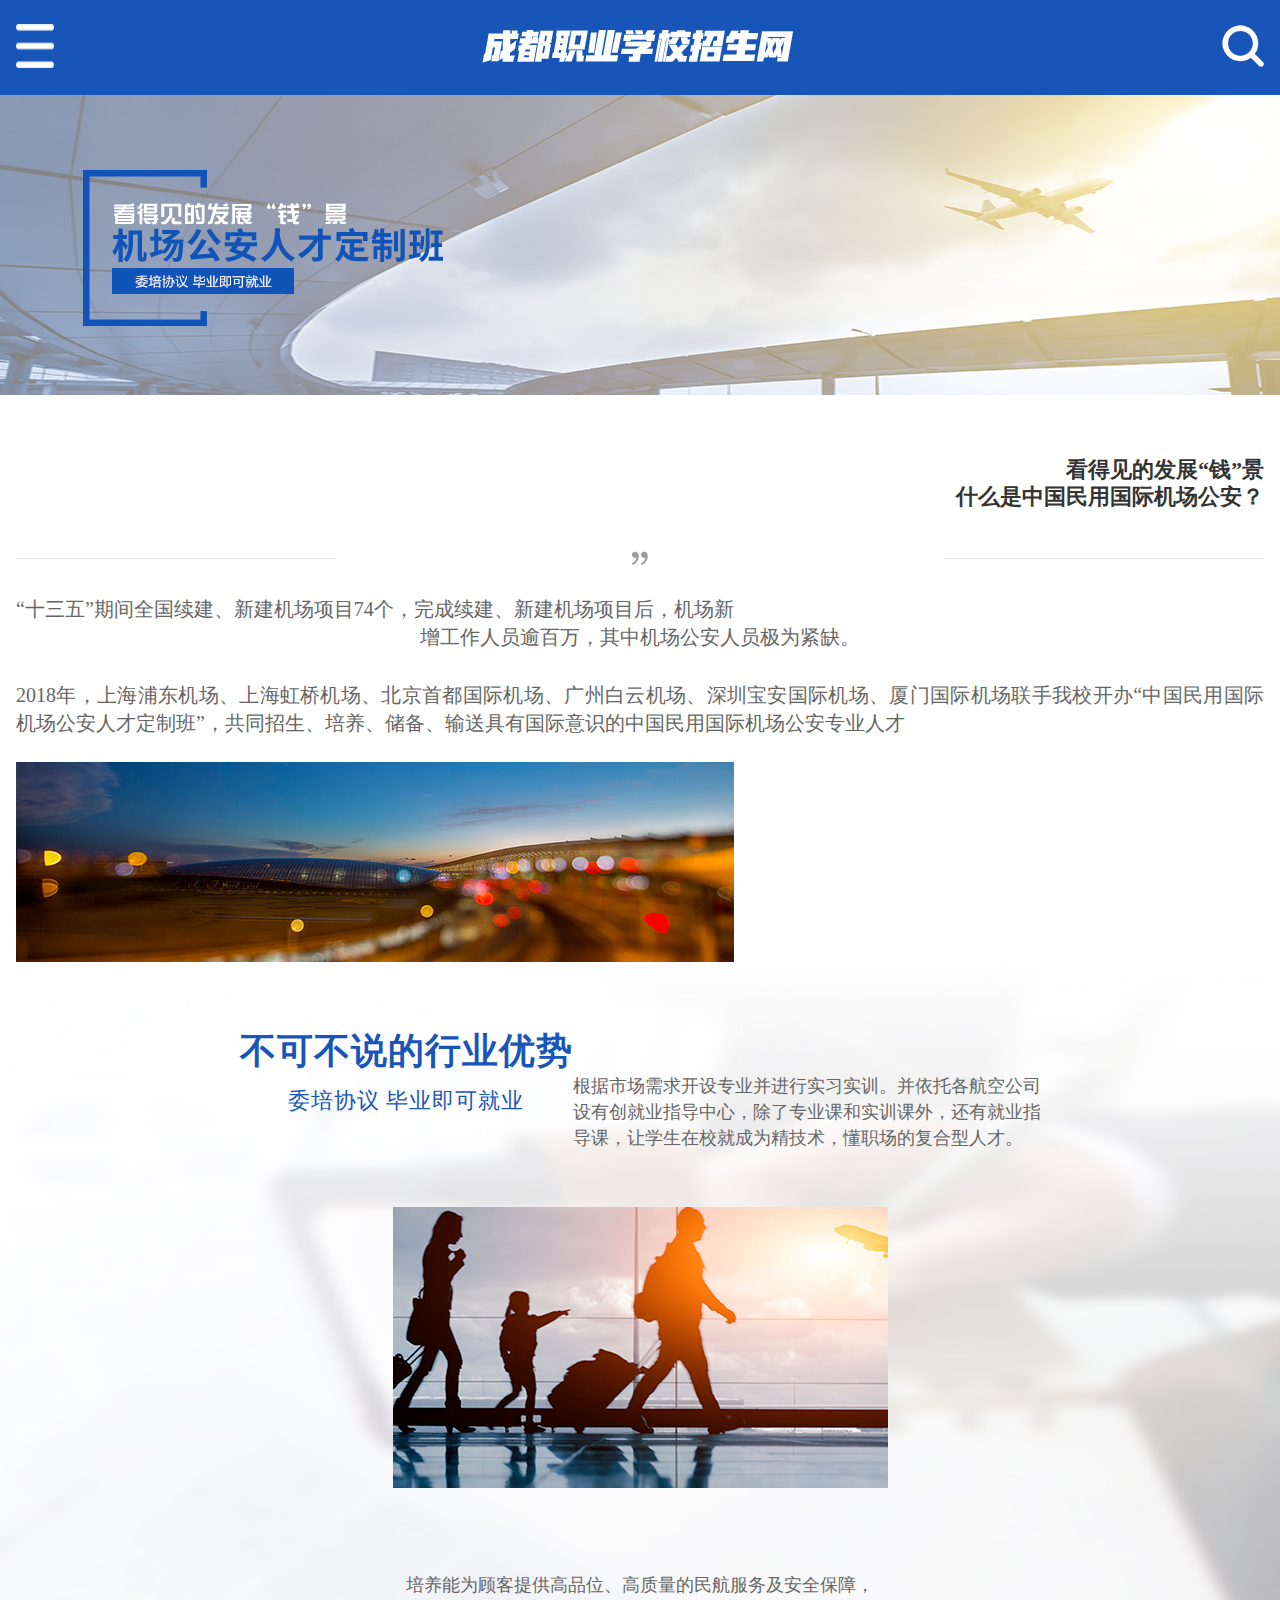
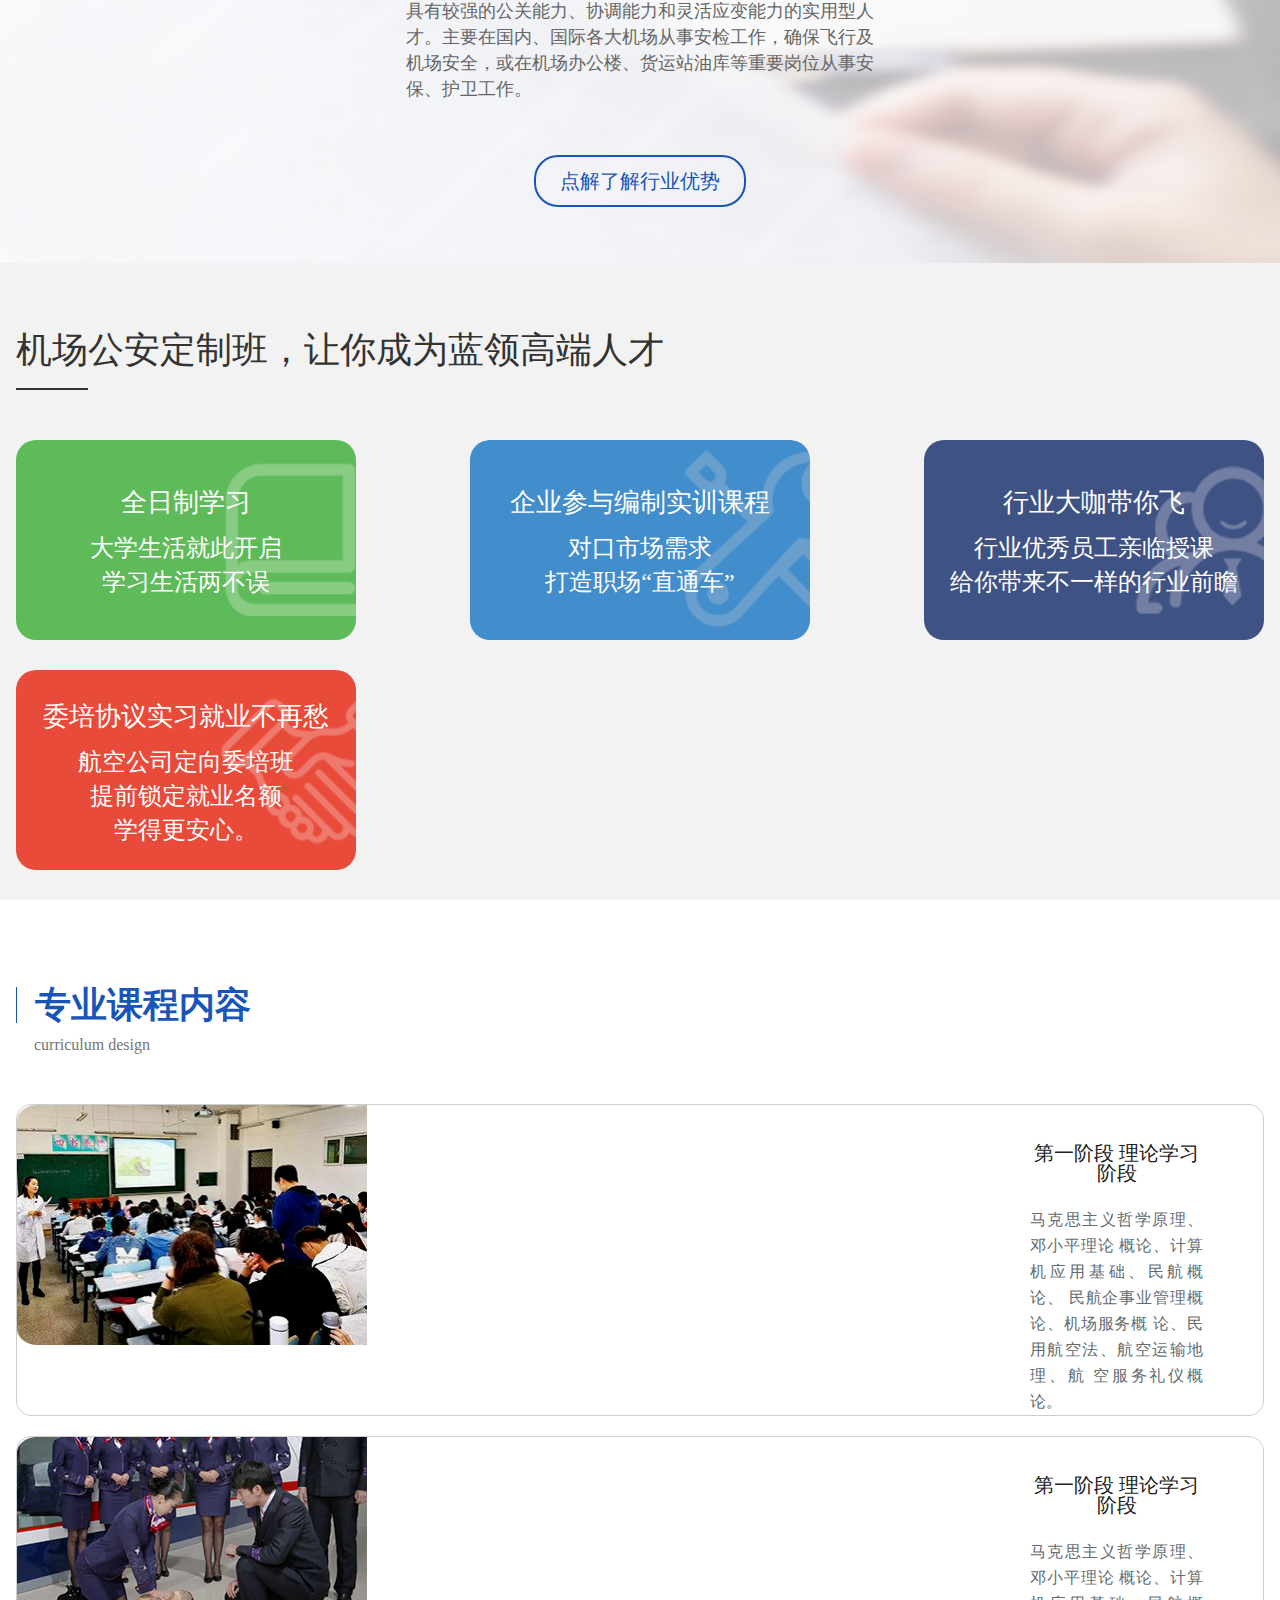
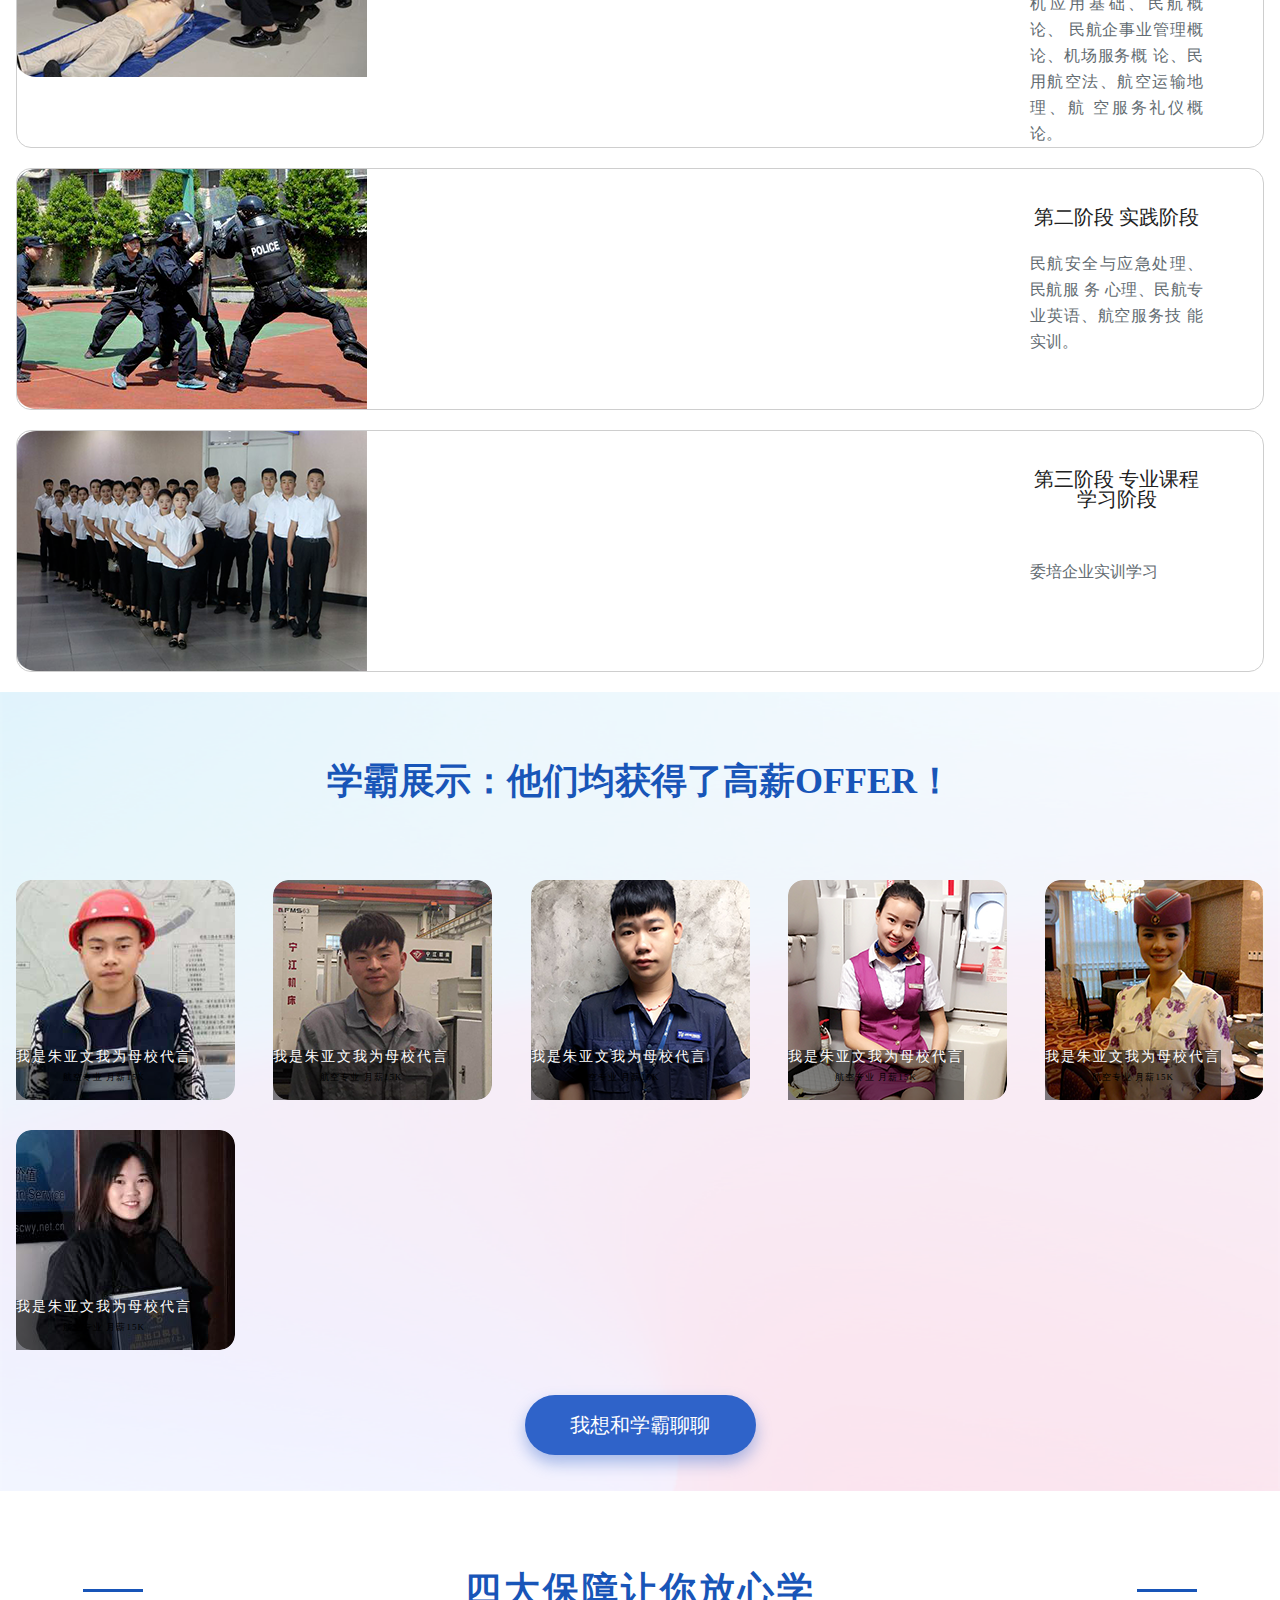
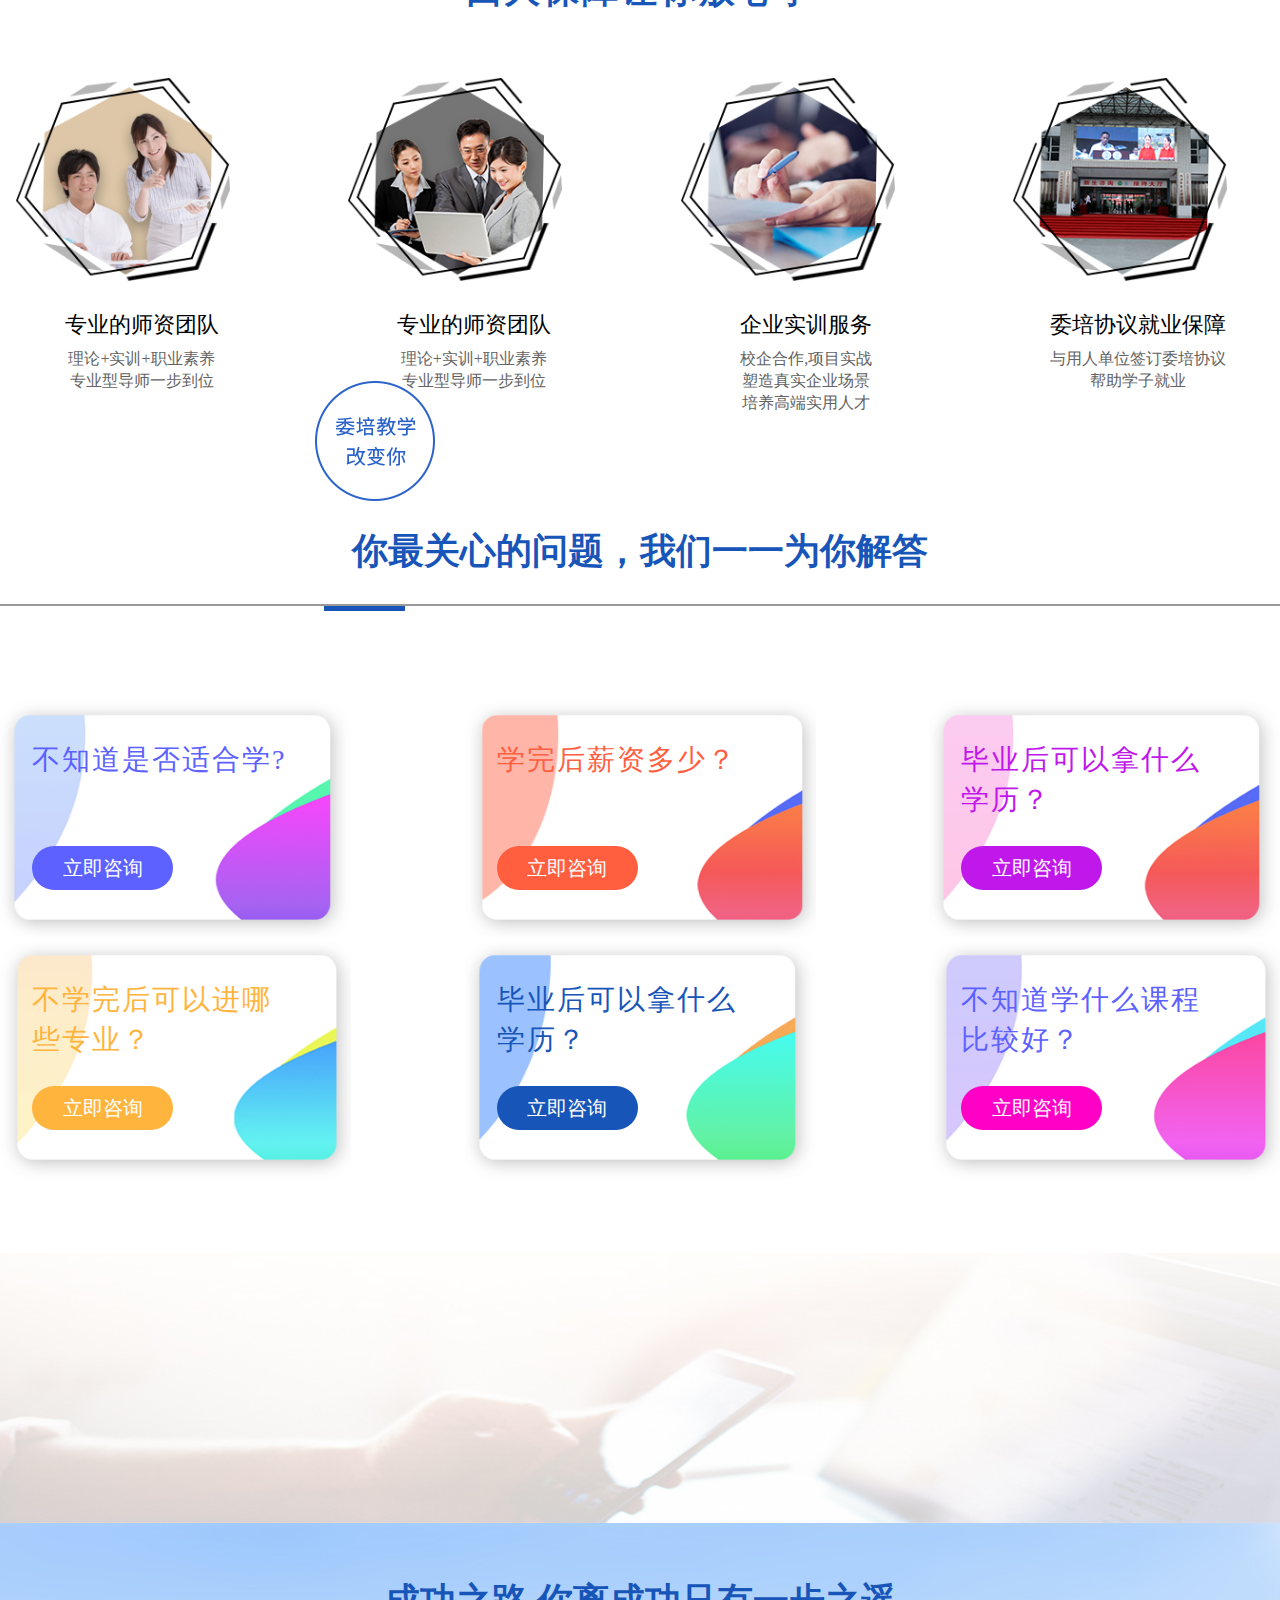
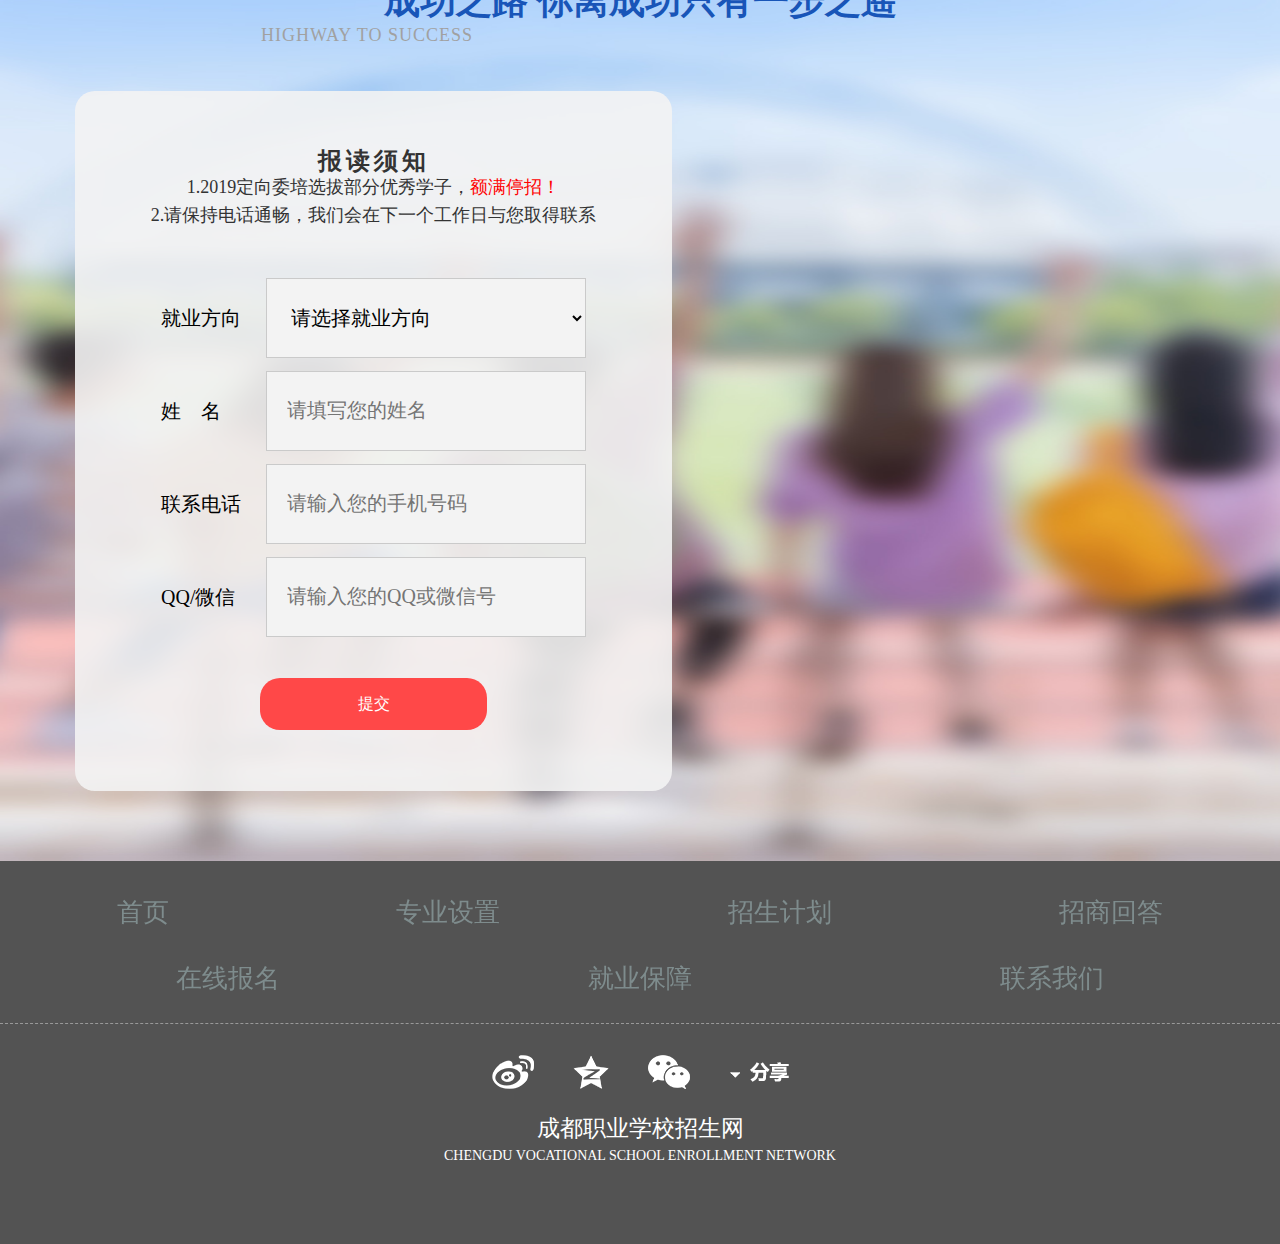
<file: pages/airportPublicSecurity.html>
<!doctype html>
<html>
<head>
    <meta charset="utf-8" />
    <title>机场公安人才定制班</title>
    <meta name="viewport" content="width=device-width, initial-scale=1, maximum-scale=1, user-scalable=no">
    <link rel="stylesheet" href="../css/resset.css">
    <link rel="stylesheet" href="../assests/js/swiper/swiper.css">
    <link rel="stylesheet" href="../css/common.css">
    <link rel="stylesheet" href="../css/pageStyle/airportPublicSecurity.css">
    <script type="text/javascript" src="../assests/js/rem.js"></script>
</head>
<body>
	<div class="banner">
      <div class="b-nav"><img src="../images/bf/menu.png" alt=""></div>
      <div class="b-logo"><img src="../images/bf/schoolLogo.png" alt=""></div>
      <div class="b-serach"><img src="../images/bf/search.png" alt=""></div>
    </div>
    <div class="nav">
        <a href="#" class="n-list">2019春季热门专业</a>
        <a href="#" class="n-list">首页</a>
        <a href="#" class="n-list">专业设置</a>
        <a href="#" class="n-list">招生计划</a>
        <a href="#" class="n-list">招生问答</a>
        <a href="#" class="n-list">在线报名</a>
        <a href="#" class="n-list">就业保障</a>
        <a href="#" class="n-list">联系我们</a>
    </div>
    <!-- banner -->
    <div class="c-banner">
        <img class="cb-bg" src="../images/airportPublicSecurity/1.png" alt="">
        <img class="cb-text" src="../images/airportPublicSecurity/2.png" alt="">
    </div>
    <div class="content">
        <!-- 描述 -->
        <div class="c-look">
            <div class="cl-title">
                <p>看得见的发展“钱”景</p>
                <p>什么是中国民用国际机场公安？</p>
            </div>
            <div class="cl-line">
                <div class="cll-line"></div>
                <img class="cll-text" src="../images/airportPublicSecurity/2-1.png"></img>
                <div class="cll-line"></div>
            </div>
            <div class="cl-desc">
                <p class="ckd-one"> “十三五”期间全国续建、新建机场项目74个，完成续建、新建机场项目后，机场新</p>
                <p class="ckd-two">增工作人员逾百万，其中机场公安人员极为紧缺。</p>
                <p class="ckd-three"> 2018年，上海浦东机场、上海虹桥机场、北京首都国际机场、广州白云机场、深圳宝安国际机场、厦门国际机场联手我校开办“中国民用国际机场公安人才定制班”，共同招生、培养、储备、输送具有国际意识的中国民用国际机场公安专业人才</p>
            </div>
            <img class="cl-img" src="../images//airportPublicSecurity/3.png" alt="">
        </div>
        <!-- 不可不说的行业优势 -->
        <div class="c-advantage">
            <div class="ca-title">
                <div class="cat-one">不可不说的行业优势</div>
                <div class="cat-two">委培协议 毕业即可就业</div>
            </div>
            <div class="ca-content-one">根据市场需求开设专业并进行实习实训。并依托各航空公司设有创就业指导中心，除了专业课和实训课外，还有就业指导课，让学生在校就成为精技术，懂职场的复合型人才。</div>
            <img class="ca-img" src="../images/airportPublicSecurity/4.png" alt="">
            <div class="ca-bo">
                <div class="ca-content-two">
                    培养能为顾客提供高品位、高质量的民航服务及安全保障，具有较强的公关能力、协调能力和灵活应变能力的实用型人才。主要在国内、国际各大机场从事安检工作，确保飞行及机场安全，或在机场办公楼、货运站油库等重要岗位从事安保、护卫工作。
                </div>
            </div>
            <div class="ca-btn">点解了解行业优势</div>
        </div>
        <!-- 机场公安定制班 -->
        <div class="c-customized">
            <div class="cc-title">机场公安定制班，让你成为蓝领高端人才</div>
            <div class="cc-line"></div>
            <div class="cc-desc">
                <div class="ccl-list">
                    <img src="../images/airportPublicSecurity/5.png" class="ccll-img" alt="">
                    <div class="ccll-text">
                        <div class="ccllt-title">全日制学习</div>
                        <div class="ccllt-con">
                            <p>大学生活就此开启</p>
                            <p>学习生活两不误</p>
                        </div>
                    </div>
                </div>
                <div class="ccl-list">
                        <img src="../images/airportPublicSecurity/6.png" class="ccll-img" alt="">
                        <div class="ccll-text">
                        <div class="ccllt-title">企业参与编制实训课程</div>
                        <div class="ccllt-con">
                            <p>对口市场需求</p>
                            <p>打造职场“直通车”</p>
                        </div>
                    </div>
                </div>
                <div class="ccl-list">
                        <img src="../images/airportPublicSecurity/7.png" class="ccll-img" alt="">
                        <div class="ccll-text">
                        <div class="ccllt-title">行业大咖带你飞</div>
                        <div class="ccllt-con">
                            <p>行业优秀员工亲临授课</p>
                            <p>给你带来不一样的行业前瞻</p>
                        </div>
                    </div>
                </div>
                <div class="ccl-list">
                        <img src="../images/airportPublicSecurity/8.png" class="ccll-img" alt="">
                        <div class="ccll-text">
                        <div class="ccllt-title cclltc-p">委培协议实习就业不再愁</div>
                        <div class="ccllt-con">
                            <p>航空公司定向委培班</p>
                            <p>提前锁定就业名额</p>
                            <p>学得更安心。</p>
                        </div>
                    </div>
                </div>
            </div>
        </div>
        <!-- 专业课程内容 -->
        <div class="c-course">
            <div class="cc-title">
                <div class="cct-te">专业课程内容</div>
                <div class="cct-teen">curriculum design</div>
            </div>
            <div class="cc-con">
                <div class="ccc-list">
                    <img class="cccl-left" src="../images/airportPublicSecurity/9.png" alt="">
                    <div class="cccl-right">
                        <div class="ccclr-title">第一阶段 理论学习阶段</div>
                        <div class="ccclr-con">
                            马克思主义哲学原理、邓小平理论
                            概论、计算机应用基础、民航概论、
                            民航企事业管理概论、机场服务概
                            论、民用航空法、航空运输地理、航
                            空服务礼仪概论。
                        </div>
                    </div>
                </div>
                <div class="ccc-list">
                    <img class="cccl-left"  src="../images/airportPublicSecurity/10.png" alt="">
                    <div class="cccl-right">
                        <div class="ccclr-title">第一阶段 理论学习阶段</div>
                        <div class="ccclr-con">
                            马克思主义哲学原理、邓小平理论
                            概论、计算机应用基础、民航概论、
                            民航企事业管理概论、机场服务概
                            论、民用航空法、航空运输地理、航
                            空服务礼仪概论。
                        </div>
                    </div>
                </div>
                <div class="ccc-list">
                    <img class="cccl-left"  src="../images/airportPublicSecurity/11.png" alt="">
                    <div class="cccl-right">
                        <div class="ccclr-title">第二阶段 实践阶段</div>
                        <div class="ccclr-con">
                            民航安全与应急处理、民航服 务
                            心理、民航专业英语、航空服务技
                            能实训。
                        </div>
                    </div>
                </div>
                <div class="ccc-list">
                    <img class="cccl-left"  src="../images/airportPublicSecurity/12.png" alt="">
                    <div class="cccl-right">
                        <div class="ccclr-title">第三阶段 专业课程学习阶段</div>
                        <div class="ccclr-con ccclr-p">
                            委培企业实训学习
                        </div>
                    </div>
                </div>
            </div>
        </div>
        <!-- 学霸展示 -->
        <div class="c-show">
            <div class="cs-title">学霸展示：他们均获得了高薪OFFER！</div>
            <div class="cs-con">
                <div class="csc-list">
                    <img src="../images/airportPublicSecurity/14.png" alt="">
                    <div class="cscl-text">
                        <div class="csclt-one">我是朱亚文我为母校代言</div>
                        <div class="csclt-two">航空专业  月薪15K</div>
                    </div>
                </div>
                <div class="csc-list">
                    <img src="../images/airportPublicSecurity/15.png" alt="">
                    <div class="cscl-text">
                        <div class="csclt-one">我是朱亚文我为母校代言</div>
                        <div class="csclt-two">航空专业  月薪15K</div>
                    </div>
                </div>
                <div class="csc-list">
                    <img src="../images/airportPublicSecurity/16.png" alt="">
                    <div class="cscl-text">
                        <div class="csclt-one">我是朱亚文我为母校代言</div>
                        <div class="csclt-two">航空专业  月薪15K</div>
                    </div>
                </div>
                <div class="csc-list">
                    <img src="../images/airportPublicSecurity/17.png" alt="">
                    <div class="cscl-text">
                        <div class="csclt-one">我是朱亚文我为母校代言</div>
                        <div class="csclt-two">航空专业  月薪15K</div>
                    </div>
                </div>
                <div class="csc-list">
                        <img src="../images/airportPublicSecurity/18.png" alt="">
                    <div class="cscl-text">
                        <div class="csclt-one">我是朱亚文我为母校代言</div>
                        <div class="csclt-two">航空专业  月薪15K</div>
                    </div>
                </div>
                <div class="csc-list">
                        <img src="../images/airportPublicSecurity/19.png" alt="">
                    <div class="cscl-text">
                        <div class="csclt-one">我是朱亚文我为母校代言</div>
                        <div class="csclt-two">航空专业  月薪15K</div>
                    </div>
                </div>
            </div>
            <div class="cs-btn"><div class="csb-text">我想和学霸聊聊</div></div>
        </div>
        <!-- 四大保障 -->
        <div class="c-guarantee">
            <div class="cg-title">
                <div class="cgt-line"></div>
                <div class="cgt-text">四大保障让你放心学</div>
                <div class="cgt-line"></div>
            </div>
            <div class="cg-cont">
                    <img src="../images/airportPublicSecurity/20.png" alt="">
                </div>
            <div class="cg-con">
                <div class="cgc-list">
                    <img src="../images/airportPublicSecurity/21.png" alt="">
                    <div class="cgcl-con">
                        <div class="cgclc-title">专业的师资团队</div>
                        <div class="cgclc-desc">
                            <p>理论+实训+职业素养</p>
                            <p>专业型导师一步到位</p>
                        </div>
                    </div>
                </div>
                <div class="cgc-list">
                    <img src="../images/airportPublicSecurity/22.png" alt="">
                    <div class="cgcl-con">
                        <div class="cgclc-title">专业的师资团队</div>
                        <div class="cgclc-desc">
                            <p>理论+实训+职业素养</p>
                            <p>专业型导师一步到位</p>
                        </div>
                    </div>
                </div>
                <div class="cgc-list">
                    <img src="../images/airportPublicSecurity/23.png" alt="">
                    <div class="cgcl-con">
                        <div class="cgclc-title">企业实训服务</div>
                        <div class="cgclc-desc">
                            <p>校企合作,项目实战</p>
                            <p>塑造真实企业场景</p>
                            <p>培养高端实用人才</p>
                        </div>
                    </div>
                </div>
                <div class="cgc-list">
                    <img src="../images/airportPublicSecurity/24.png" alt="">
                    <div class="cgcl-con">
                        <div class="cgclc-title">委培协议就业保障</div>
                        <div class="cgclc-desc">
                            <p>与用人单位签订委培协议</p>
                            <p>帮助学子就业</p>
                        </div>
                    </div>
                </div>
            </div>
        </div>
        <!-- 最关心的问题 -->
        <div class="c-care">
           <div class="cc-con">
                <div class="cc-title">你最关心的问题，我们一一为你解答</div>
                <div class="cc-line">
                    <div class="ccl-line"></div>
                    <div class="ccl-smal"></div>
                </div>
                <div class="cc-content">
                    <div class="cct-list">
                        <img src="../images/airportPublicSecurity/25.png" alt="">
                        <div class="cctl-con">
                            <div class="cctlc-title" style="color: #5d61ff">不知道是否适合学?</div>
                            <div class="cctlc-btn" style="background-color: #5d61ff">立即咨询</div>
                        </div>
                    </div>
                    <div class="cct-list">
                        <img src="../images/airportPublicSecurity/26.png" alt="">
                        <div class="cctl-con">
                            <div class="cctlc-title"  style="color: #ff5e3f">学完后薪资多少？</div>
                            <div class="cctlc-btn" style="background-color: #ff5e3f;">立即咨询</div>
                        </div>
                    </div>
                    <div class="cct-list">
                        <img src="../images/airportPublicSecurity/27.png" alt="">
                        <div class="cctl-con">
                            <div class="cctlc-title" style="color: #c018eb">毕业后可以拿什么学历？</div>
                            <div class="cctlc-btn" style="background-color: #c018eb;">立即咨询</div>
                        </div>
                    </div>
                    <div class="cct-list">
                        <img src="../images/airportPublicSecurity/28.png" alt="">
                        <div class="cctl-con">
                            <div class="cctlc-title" style="color: #ffb43d">不学完后可以进哪些专业？</div>
                            <div class="cctlc-btn" style="background-color: #ffb43d">立即咨询</div>
                        </div>
                    </div>
                    <div class="cct-list">
                        <img src="../images/airportPublicSecurity/29.png" alt="">
                        <div class="cctl-con">
                            <div class="cctlc-title" style="color: #1855b8">毕业后可以拿什么学历？</div>
                            <div class="cctlc-btn" style="background-color: #1855b8">立即咨询</div>
                        </div>
                    </div>
                    <div class="cct-list">
                        <img src="../images/airportPublicSecurity/30.png" alt="">
                        <div class="cctl-con">
                            <div class="cctlc-title">不知道学什么课程比较好？</div>
                            <div class="cctlc-btn" style="background-color: #ff00c6;">立即咨询</div>
                        </div>
                    </div>
                </div>
           </div>
           <img class="cc-img" src="../images/airportPublicSecurity/31.jpg" alt="">
        </div>
    </div>
    <div class="footer">
        <div class="f-form2">
            <img class="ff-bg" src="../images/bf/footer2-bg.jpg" alt="">
            <div class="ff-modal">
                <div class="ff-title">成功之路 你离成功只有一步之遥</div>
                <div class="ff-ten">HIGHWAY TO SUCCESS</div>
                <div class="ff-content">
                    <div class="fft-text">
                        <p class="fftt-top">报读须知</p>
                        <p class="fft-bottom">1.2019定向委培选拔部分优秀学子，<span>额满停招！</span></p>
                        <p class="fft-bottom">2.请保持电话通畅，我们会在下一个工作日与您取得联系</p>
                    </div>
                    <div class="ffb-list">
                        <span>就业方向</span>
                        <select name="" id="">
                            <option value ="volvo">请选择就业方向</option>
                            <option value ="volvo">1</option>
                            <option value ="volvo">2</option>
                        </select>
                    </div>
                    <div class="ffb-list">
                        <span>姓&nbsp&nbsp&nbsp&nbsp名</span>
                        <input type="text" placeholder="请填写您的姓名">
                    </div>
                    <div class="ffb-list">
                        <span>联系电话</span>
                        <input type="text" placeholder="请输入您的手机号码">
                    </div>
                    <div class="ffb-list">
                        <span>QQ/微信</span>
                        <input type="text" placeholder="请输入您的QQ或微信号">
                    </div>
                    <div class="ffb-submit">
                        <div class="ffbs-btn">提交</div>
                    </div>
                </div>
            </div>
        </div>
        <div class="f-bottom">
            <div class="fb-lt">
                <a href="#">首页</a>
                <a href="#">专业设置</a>
                <a href="#">招生计划</a>
                <a href="#">招商回答</a>
            </div>
            <div class="fb-lc">
                <a href="#">在线报名</a>
                <a href="#">就业保障</a>
                <a href="#">联系我们</a>
            </div>
            <div class="fb-dash"></div>
            <div class="fb-share">
                <img src="../images/bf/footer-share.png" alt="">
            </div>
            <p class="fb-text">成都职业学校招生网</p>
            <p class="fb-text-two">CHENGDU VOCATIONAL SCHOOL ENROLLMENT NETWORK</p>
        </div>
    </div>
    <script src="../assests/js/swiper/swiper.min.js"></script>
	<script type="text/javascript" src="../assests/js/jquery-1.7.js"></script>
	<script type="text/javascript" src="../assests/js/common.js"></script>
    <script type="text/javascript" src="../js/index.js" ></script>
</body>
</html>
</file>
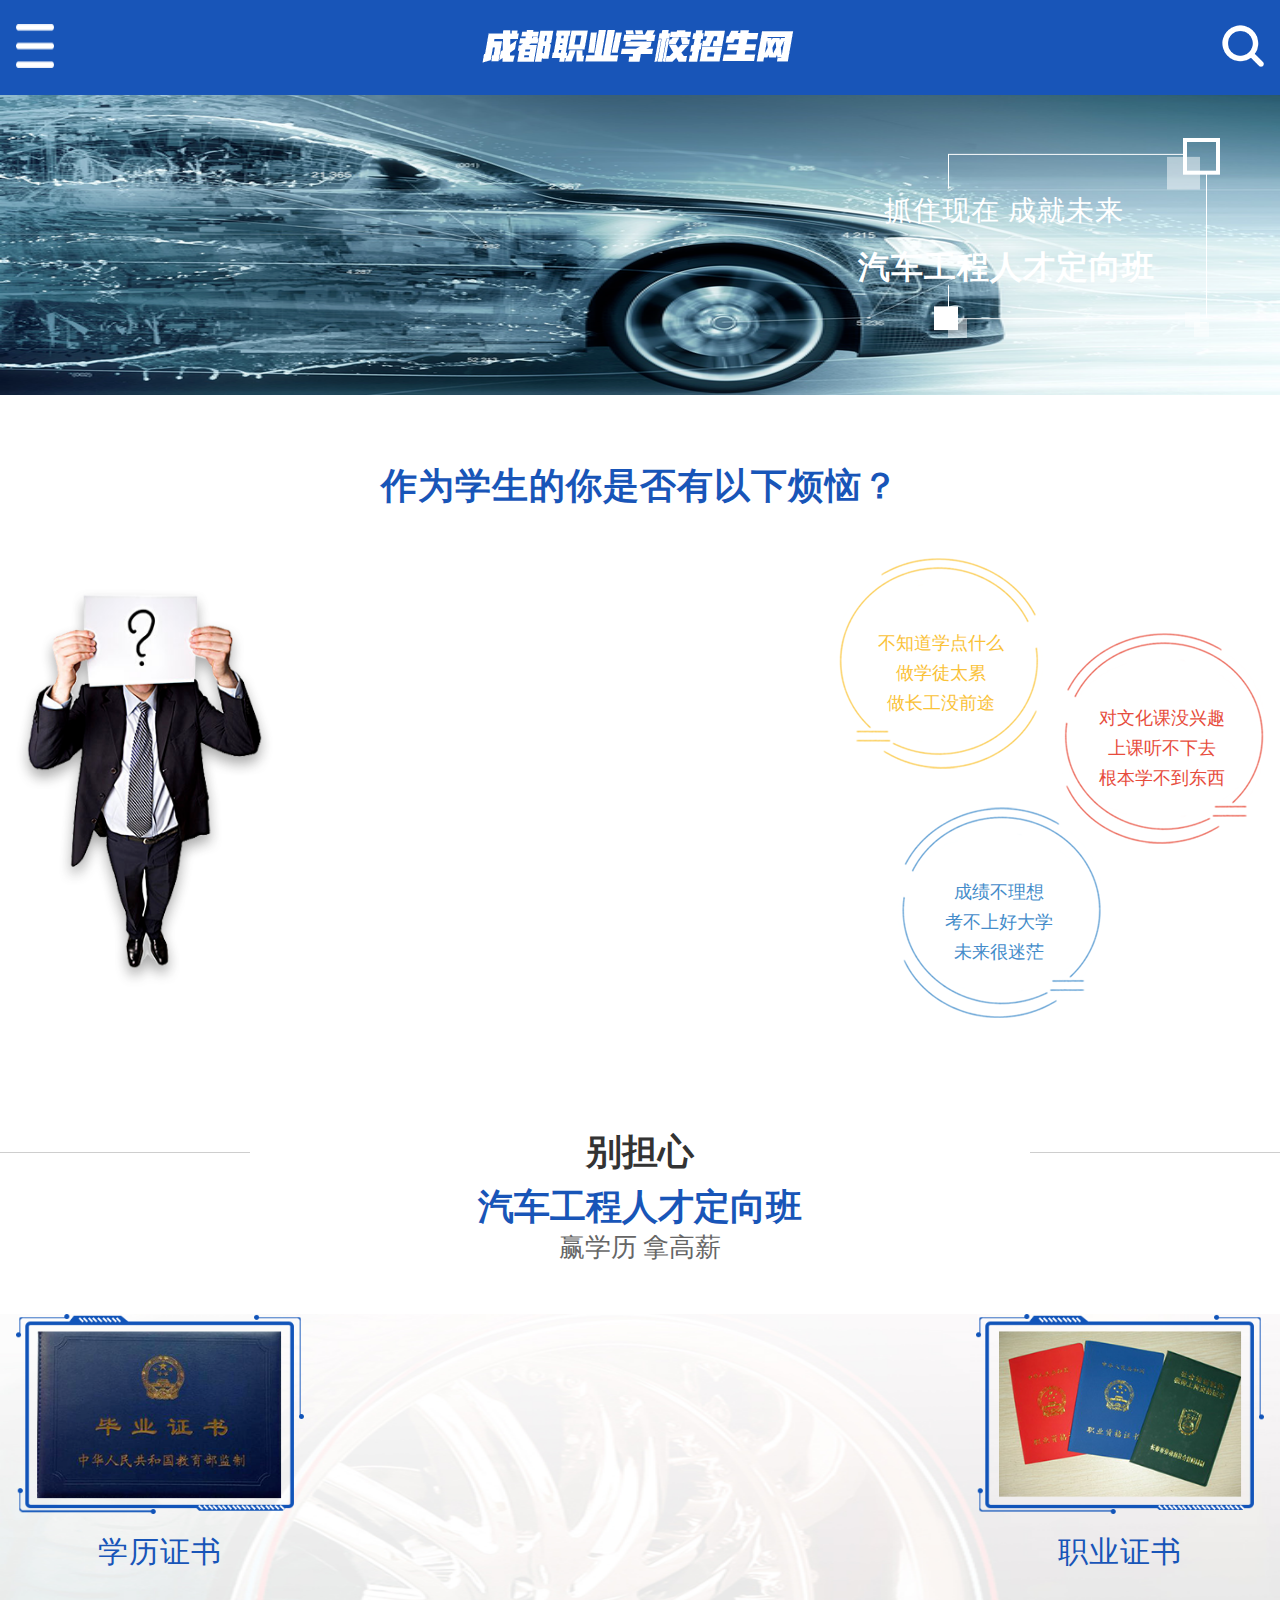
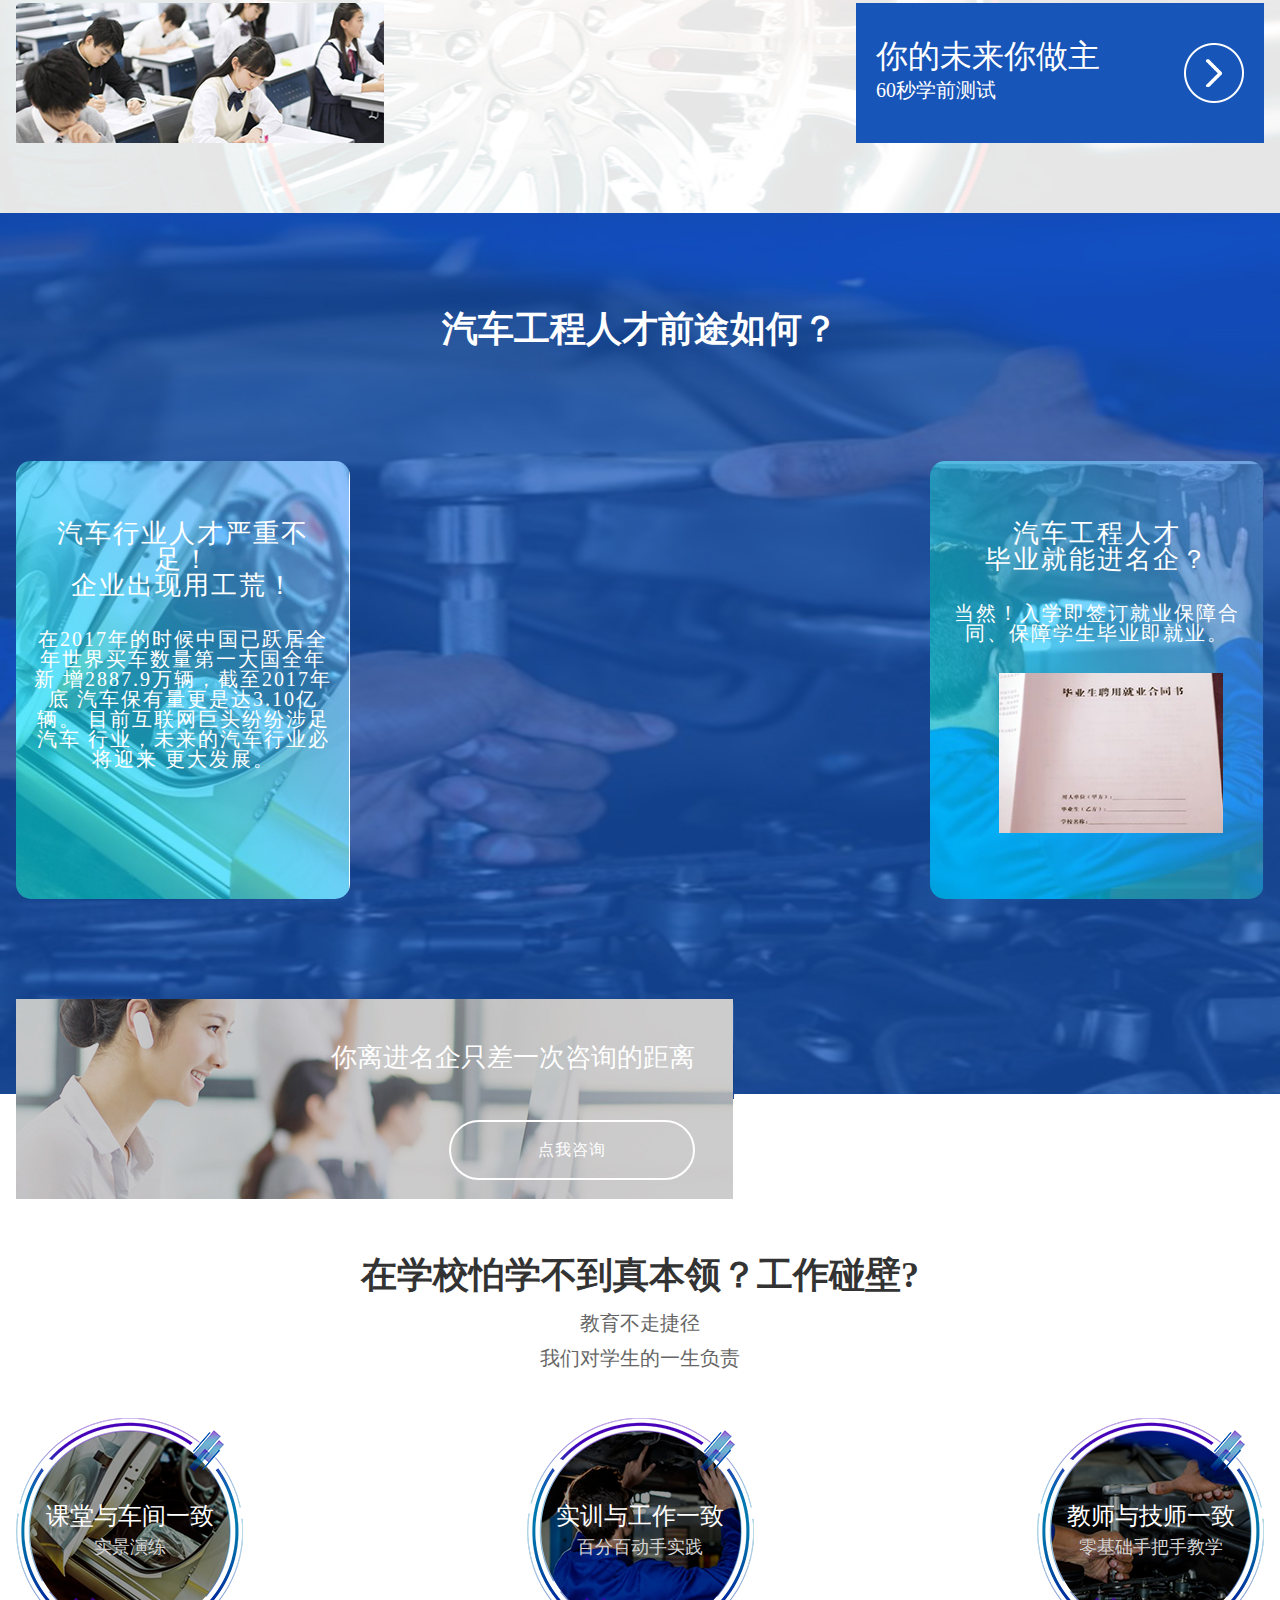
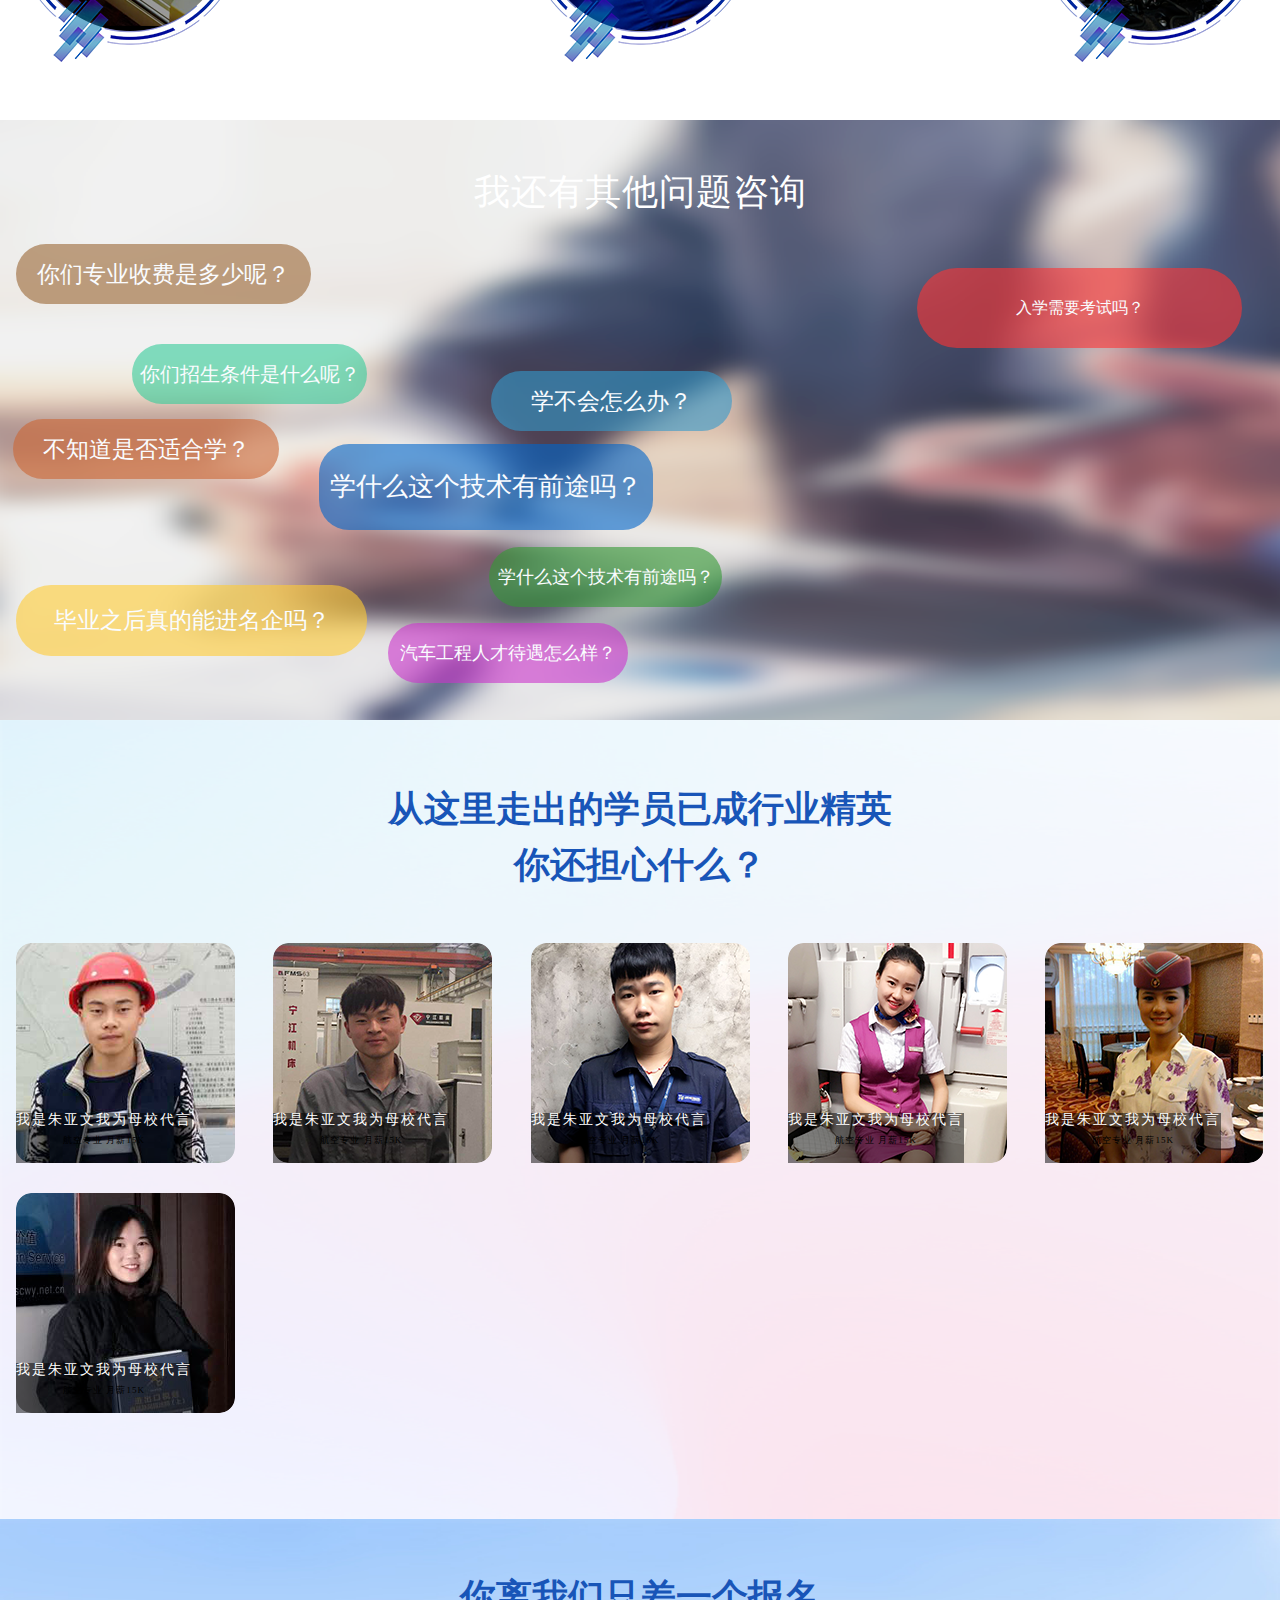
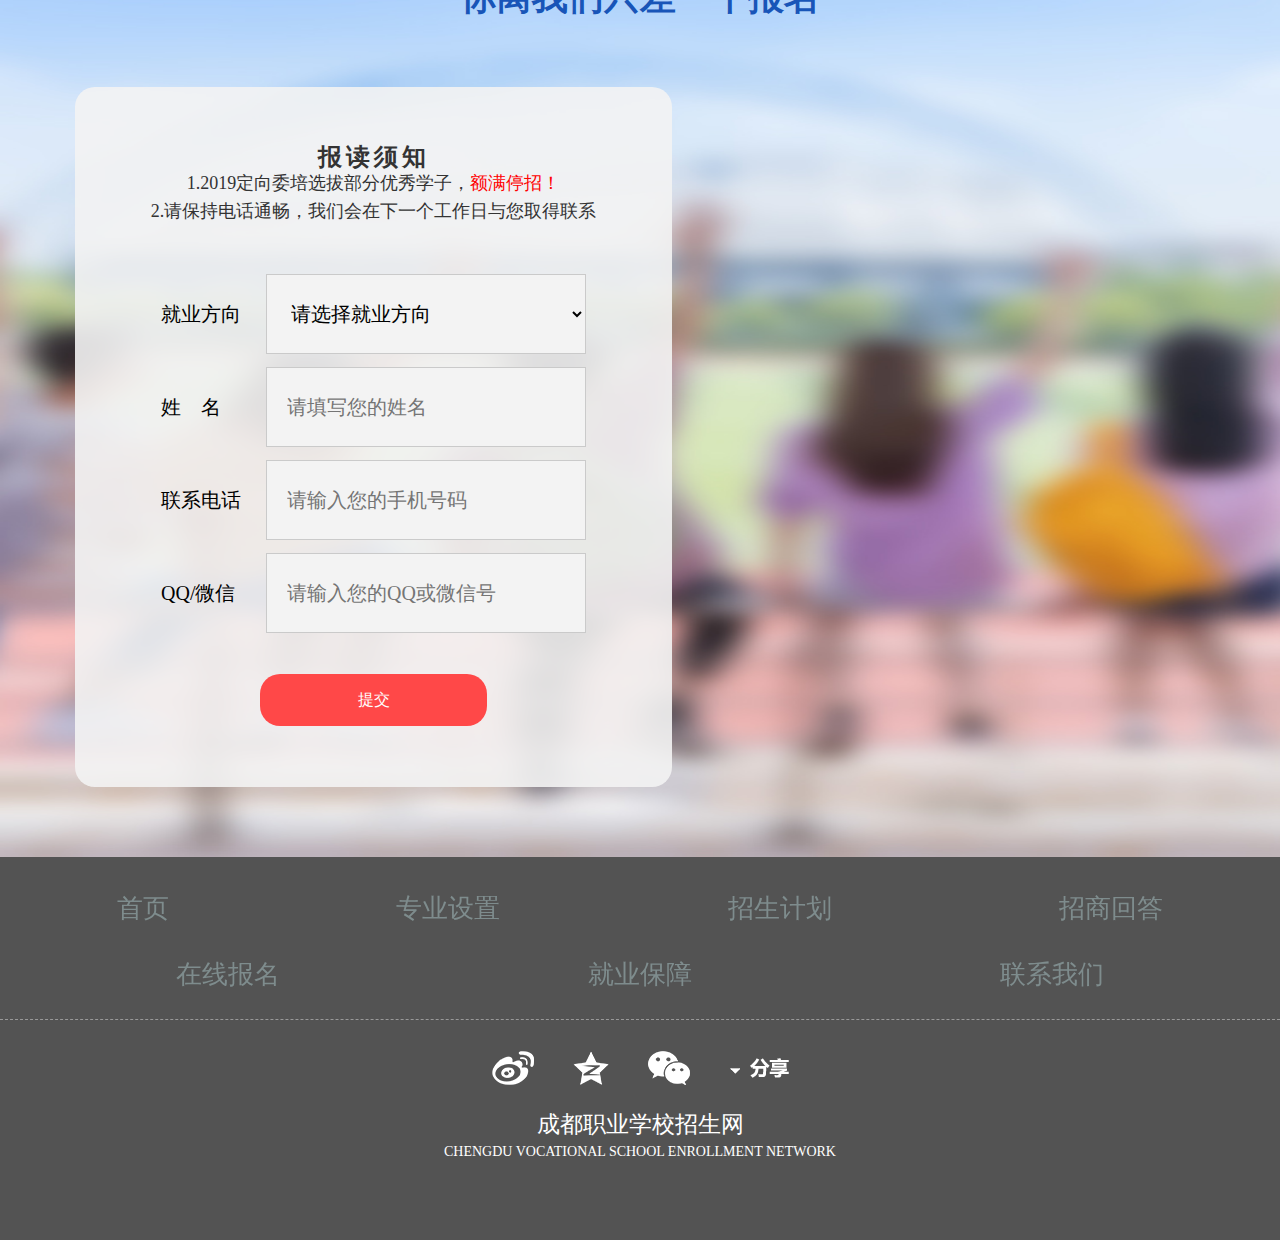
<file: pages/carVehicle.html>
<!doctype html>
<html>

<head>
    <meta charset="utf-8" />
    <title>汽车工程人才定向班</title>
    <meta name="viewport" content="width=device-width, initial-scale=1, maximum-scale=1, user-scalable=no">
    <link rel="stylesheet" href="../css/resset.css">
    <link rel="stylesheet" href="../assests/js/swiper/swiper.css">
    <link rel="stylesheet" href="../css/common.css">
    <link rel="stylesheet" href="../css/pageStyle/carVehicle.css">
    <script type="text/javascript" src="../assests/js/rem.js"></script>
</head>

<body>
    <div class="banner">
        <div class="b-nav"><img src="../images/bf/menu.png" alt=""></div>
        <div class="b-logo"><img src="../images/bf/schoolLogo.png" alt=""></div>
        <div class="b-serach"><img src="../images/bf/search.png" alt=""></div>
    </div>
    <div class="nav">
        <a href="#" class="n-list">2019春季热门专业</a>
        <a href="#" class="n-list">首页</a>
        <a href="#" class="n-list">专业设置</a>
        <a href="#" class="n-list">招生计划</a>
        <a href="#" class="n-list">招生问答</a>
        <a href="#" class="n-list">在线报名</a>
        <a href="#" class="n-list">就业保障</a>
        <a href="#" class="n-list">联系我们</a>
    </div>
    <div class="top-contain">
        <img class="tc-img" src="../images/carVehicle/1.png" alt="">
        <img class="tc-bg" src="../images/carVehicle/1-1.png" alt="">
        <div class="tct-one">抓住现在 成就未来</div>
        <div class="tct-two">汽车工程人才定向班</div>
    </div>
    <div class="content">
        <!-- 作为学生的你是否有以下烦恼？ -->
        <div class="c-ques">
            <div class="cq-title">作为学生的你是否有以下烦恼？</div>
            <div class="cq-content">
                <img class="cqc-left" src="../images/carVehicle/2.png" alt="">
                <div class="cqc-right">
                    <div class="cqcr-one cqcr-list">
                        <img src="../images/carVehicle/3.png" alt="">
                        <div class="cqcro-txt">
                            <p>不知道学点什么</p>
                            <p>做学徒太累</p>
                            <p>做长工没前途</p>
                        </div>
                    </div>
                    <div class="cqcr-two cqcr-list">
                        <img src="../images/carVehicle/4.png" alt="">
                        <div class="cqcro-txt">
                            <p>对文化课没兴趣</p>
                            <p>上课听不下去</p>
                            <p>根本学不到东西</p>
                        </div>
                    </div>
                    <div class="cqcr-three cqcr-list">
                        <img src="../images/carVehicle/5.png" alt="">
                        <div class="cqcro-txt">
                            <p>成绩不理想</p>
                            <p>考不上好大学</p>
                            <p>未来很迷茫</p>
                        </div>
                    </div>
                </div>
            </div>
        </div>
        <!-- 别担心 -->
        <div class="c-care">
            <div class="ca-title">
                <div class="cat-line"></div>
                <div class="cat-tit">别担心</div>
                <div class="cat-line"></div>
            </div>
            <div class="ca-t2">
                <p class="cat-one">汽车工程人才定向班</p>
                <p class="cat-two">赢学历 拿高薪</p>
            </div>
            <div class="ca-bg">
                <div class="ca-show">
                    <div class="cas-list">
                        <img class="casl-img" src="../images/carVehicle/6.png" alt="">
                        <div class="casl-text">学历证书</div>
                    </div>
                    <div class="cas-list">
                        <img class="casl-img" src="../images/carVehicle/7.png" alt="">
                        <div class="casl-text">职业证书</div>
                    </div>
                </div>
                <div class="ca-enter">
                    <img class="cae-left" src="../images/carVehicle/8.jpg" alt="">
                    <div class="cae-right">
                        <div class="caer-txt">
                            <div class="caert-t1">你的未来你做主</div>
                            <div class="caert-t2">60秒学前测试</div>
                        </div>
                        <img class="caer-img" src="../images/carVehicle/9.png" alt="">
                    </div>
                </div>
            </div>
        </div>
        <!-- 汽车工程人才前途如何？ -->
        <div class="c-ques">
            <img class="cq-bg" src="../images/carVehicle/10.jpg" alt="">
            <div class="cq-con">
                <div class="cqc-tit">汽车工程人才前途如何？</div>
                <div class="cqc-li">
                    <div class="cqcl-list">
                        <img class="cqcll-bg" src="../images/carVehicle/11.jpg" alt="">
                        <div class="cqcll-txt">
                            <p class="cqcllt-one">汽车行业人才严重不足！</p>
                            <p class="cqcllt-one">企业出现用工荒！</p>
                            <p class="cqcllt-two">在2017年的时候中国已跃居全
                                年世界买车数量第一大国全年新
                                增2887.9万辆，截至2017年底
                                汽车保有量更是达3.10亿辆。
                                目前互联网巨头纷纷涉足汽车
                                行业，未来的汽车行业必将迎来
                                更大发展。</p>
                        </div>
                    </div>
                    <div class="cqcl-list">
                        <img class="cqcll-bg" src="../images/carVehicle/12.jpg" alt="">
                        <div class="cqcll-txt">
                            <p class="cqcllt-one">汽车工程人才</p>
                            <p class="cqcllt-one">毕业就能进名企？</p>
                            <p class="cqcllt-two">当然！入学即签订就业保障合
                                同、保障学生毕业即就业。</p>
                            <img class="cqcllt-img" src="../images/carVehicle/13.png" alt="">
                        </div>
                    </div>
                </div>
                <div class="cqc-quest">
                    <img class="cqcq-bg" src="../images/carVehicle/14.jpg" alt="">
                    <div class="cqcq-cont">
                        <div class="cqcqc-t">你离进名企只差一次咨询的距离</div>
                        <div class="cqcqc-btn">点我咨询</div>
                    </div>
                </div>
            </div>
        </div>
        <!-- 在学校怕学不到真本领？工作碰壁? -->
        <div class="c-school">
            <div class="cs-title">
                <p class="cst-one">在学校怕学不到真本领？工作碰壁?</p>
                <p class="cst-two">教育不走捷径</p>
                <p class="cst-three">我们对学生的一生负责</p>
            </div>
            <div class="cs-li">
                <div class="csl-list">
                    <img src="../images/carVehicle/15.png" alt="">
                    <div class="csll-con">
                        <p class="csllc-o">课堂与车间一致</p>
                        <p class="csllc-t">实景演练</p>
                    </div>
                </div>
                <div class="csl-list">
                    <img src="../images/carVehicle/16.png" alt="">
                    <div class="csll-con">
                        <p class="csllc-o">实训与工作一致</p>
                        <p class="csllc-t">百分百动手实践</p>
                    </div>
                </div>
                <div class="csl-list">
                    <img src="../images/carVehicle/17.png" alt="">
                    <div class="csll-con">
                        <p class="csllc-o">教师与技师一致</p>
                        <p class="csllc-t">零基础手把手教学</p>
                    </div>
                </div>
            </div>
        </div>
        <!-- 我还有其他问题咨询 -->
        <div class="c-consultation">
            <div class="cc-title"><span>我还有其他问题咨询</span></div>
            <div class="cc-que">
                <div class="cc-one">你们专业收费是多少呢？</div>
                <div class="cc-two">入学需要考试吗？</div>
                <div class="cc-three">你们招生条件是什么呢？</div>
                <div class="cc-four">学不会怎么办？</div>
                <div class="cc-five">不知道是否适合学？</div>
                <div class="cc-six">学什么这个技术有前途吗？</div>
                <div class="cc-seven">毕业之后真的能进名企吗？</div>
                <div class="cc-eight">学什么这个技术有前途吗？</div>
                <div class="cc-nine">汽车工程人才待遇怎么样？</div>
           </div>
        </div>
        <!-- 从这里走出的学员已成行业精英 -->
        <div class="c-show">
            <div class="cs-title">
                <p>从这里走出的学员已成行业精英</p>
                <p>你还担心什么？</p>
            </div>
            <div class="cs-con">
                <div class="csc-list">
                    <img src="../images/airportPublicSecurity/14.png" alt="">
                    <div class="cscl-text">
                        <div class="csclt-one">我是朱亚文我为母校代言</div>
                        <div class="csclt-two">航空专业  月薪15K</div>
                    </div>
                </div>
                <div class="csc-list">
                    <img src="../images/airportPublicSecurity/15.png" alt="">
                    <div class="cscl-text">
                        <div class="csclt-one">我是朱亚文我为母校代言</div>
                        <div class="csclt-two">航空专业  月薪15K</div>
                    </div>
                </div>
                <div class="csc-list">
                    <img src="../images/airportPublicSecurity/16.png" alt="">
                    <div class="cscl-text">
                        <div class="csclt-one">我是朱亚文我为母校代言</div>
                        <div class="csclt-two">航空专业  月薪15K</div>
                    </div>
                </div>
                <div class="csc-list">
                    <img src="../images/airportPublicSecurity/17.png" alt="">
                    <div class="cscl-text">
                        <div class="csclt-one">我是朱亚文我为母校代言</div>
                        <div class="csclt-two">航空专业  月薪15K</div>
                    </div>
                </div>
                <div class="csc-list">
                        <img src="../images/airportPublicSecurity/18.png" alt="">
                    <div class="cscl-text">
                        <div class="csclt-one">我是朱亚文我为母校代言</div>
                        <div class="csclt-two">航空专业  月薪15K</div>
                    </div>
                </div>
                <div class="csc-list">
                        <img src="../images/airportPublicSecurity/19.png" alt="">
                    <div class="cscl-text">
                        <div class="csclt-one">我是朱亚文我为母校代言</div>
                        <div class="csclt-two">航空专业  月薪15K</div>
                    </div>
                </div>
            </div>
            <!-- <div class="cs-btn"><div class="csb-text">我想和学霸聊聊</div></div> -->
        </div>
    </div>
    <div class="footer">
        <div class="f-form2">
            <img class="ff-bg" src="../images/bf/footer2-bg.jpg" alt="">
            <div class="ff-modal">
                <div class="ff-title">你离我们只差一个报名</div>
                <div class="ff-content">
                    <div class="fft-text">
                        <p class="fftt-top">报读须知</p>
                        <p class="fft-bottom">1.2019定向委培选拔部分优秀学子，<span>额满停招！</span></p>
                        <p class="fft-bottom">2.请保持电话通畅，我们会在下一个工作日与您取得联系</p>
                    </div>
                    <div class="ffb-list">
                        <span>就业方向</span>
                        <select name="" id="">
                            <option value="volvo">请选择就业方向</option>
                            <option value="volvo">1</option>
                            <option value="volvo">2</option>
                        </select>
                    </div>
                    <div class="ffb-list">
                        <span>姓&nbsp&nbsp&nbsp&nbsp名</span>
                        <input type="text" placeholder="请填写您的姓名">
                    </div>
                    <div class="ffb-list">
                        <span>联系电话</span>
                        <input type="text" placeholder="请输入您的手机号码">
                    </div>
                    <div class="ffb-list">
                        <span>QQ/微信</span>
                        <input type="text" placeholder="请输入您的QQ或微信号">
                    </div>
                    <div class="ffb-submit">
                        <div class="ffbs-btn">提交</div>
                    </div>
                </div>
            </div>
        </div>
        <div class="f-bottom">
            <div class="fb-lt">
                <a href="#">首页</a>
                <a href="#">专业设置</a>
                <a href="#">招生计划</a>
                <a href="#">招商回答</a>
            </div>
            <div class="fb-lc">
                <a href="#">在线报名</a>
                <a href="#">就业保障</a>
                <a href="#">联系我们</a>
            </div>
            <div class="fb-dash"></div>
            <div class="fb-share">
                <img src="../images/bf/footer-share.png" alt="">
            </div>
            <p class="fb-text">成都职业学校招生网</p>
            <p class="fb-text-two">CHENGDU VOCATIONAL SCHOOL ENROLLMENT NETWORK</p>
        </div>
    </div>
    <script src="../assests/js/swiper/swiper.min.js"></script>
    <script type="text/javascript" src="../assests/js/jquery-1.7.js"></script>
    <script type="text/javascript" src="../assests/js/common.js"></script>
    <script type="text/javascript" src="../js/index.js"></script>
</body>

</html>
</file>
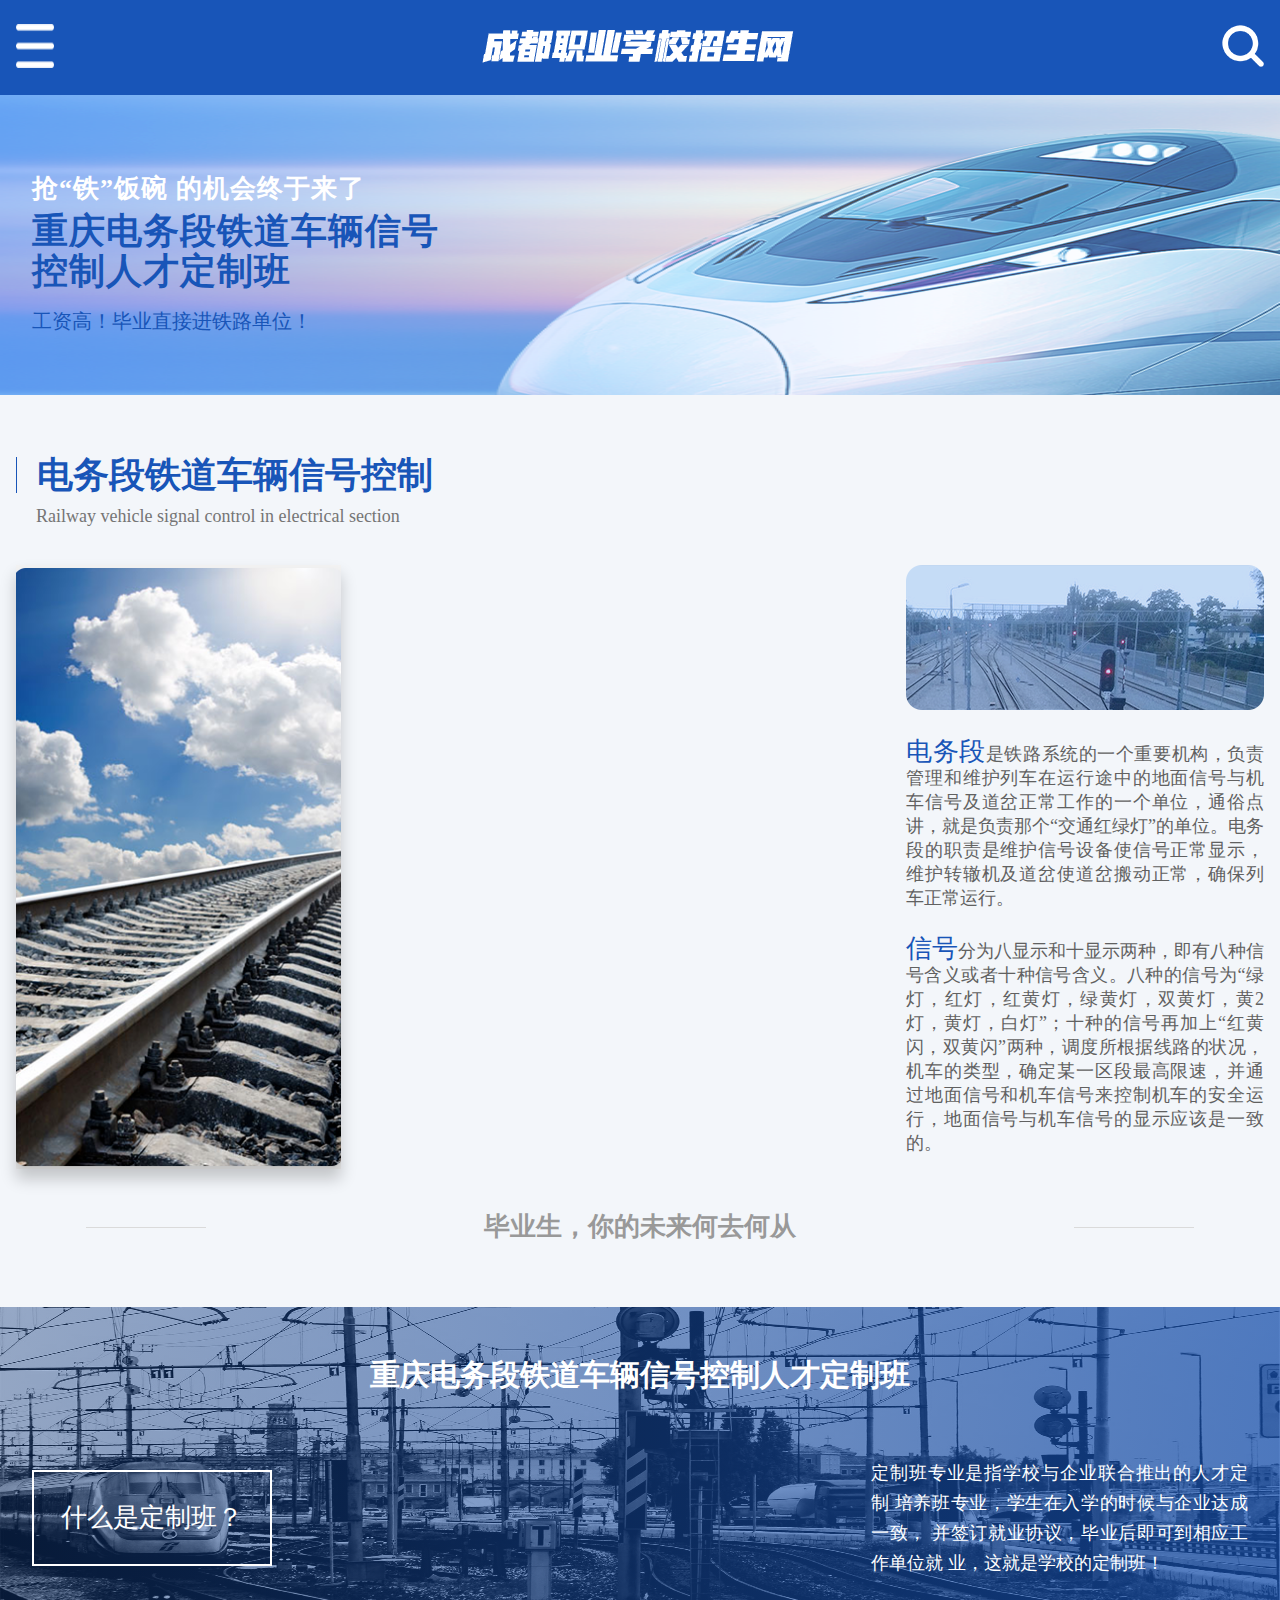
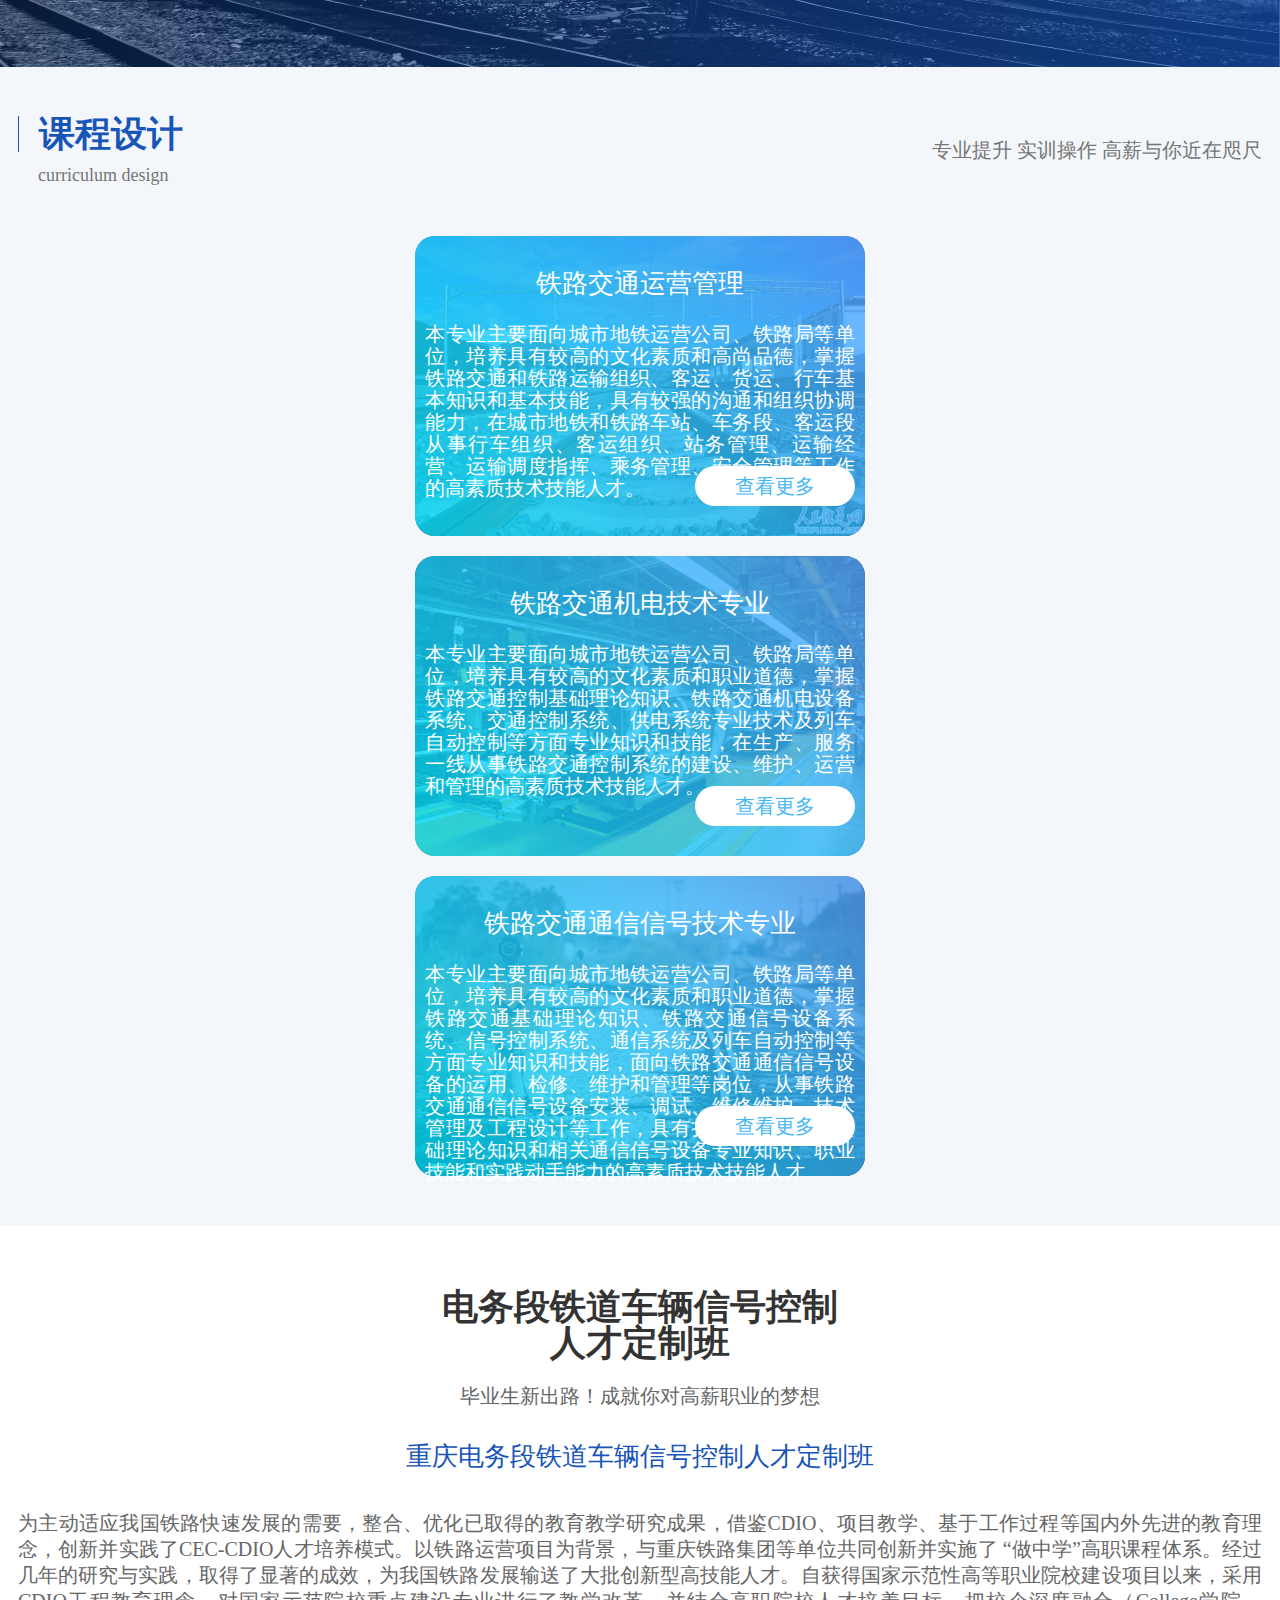
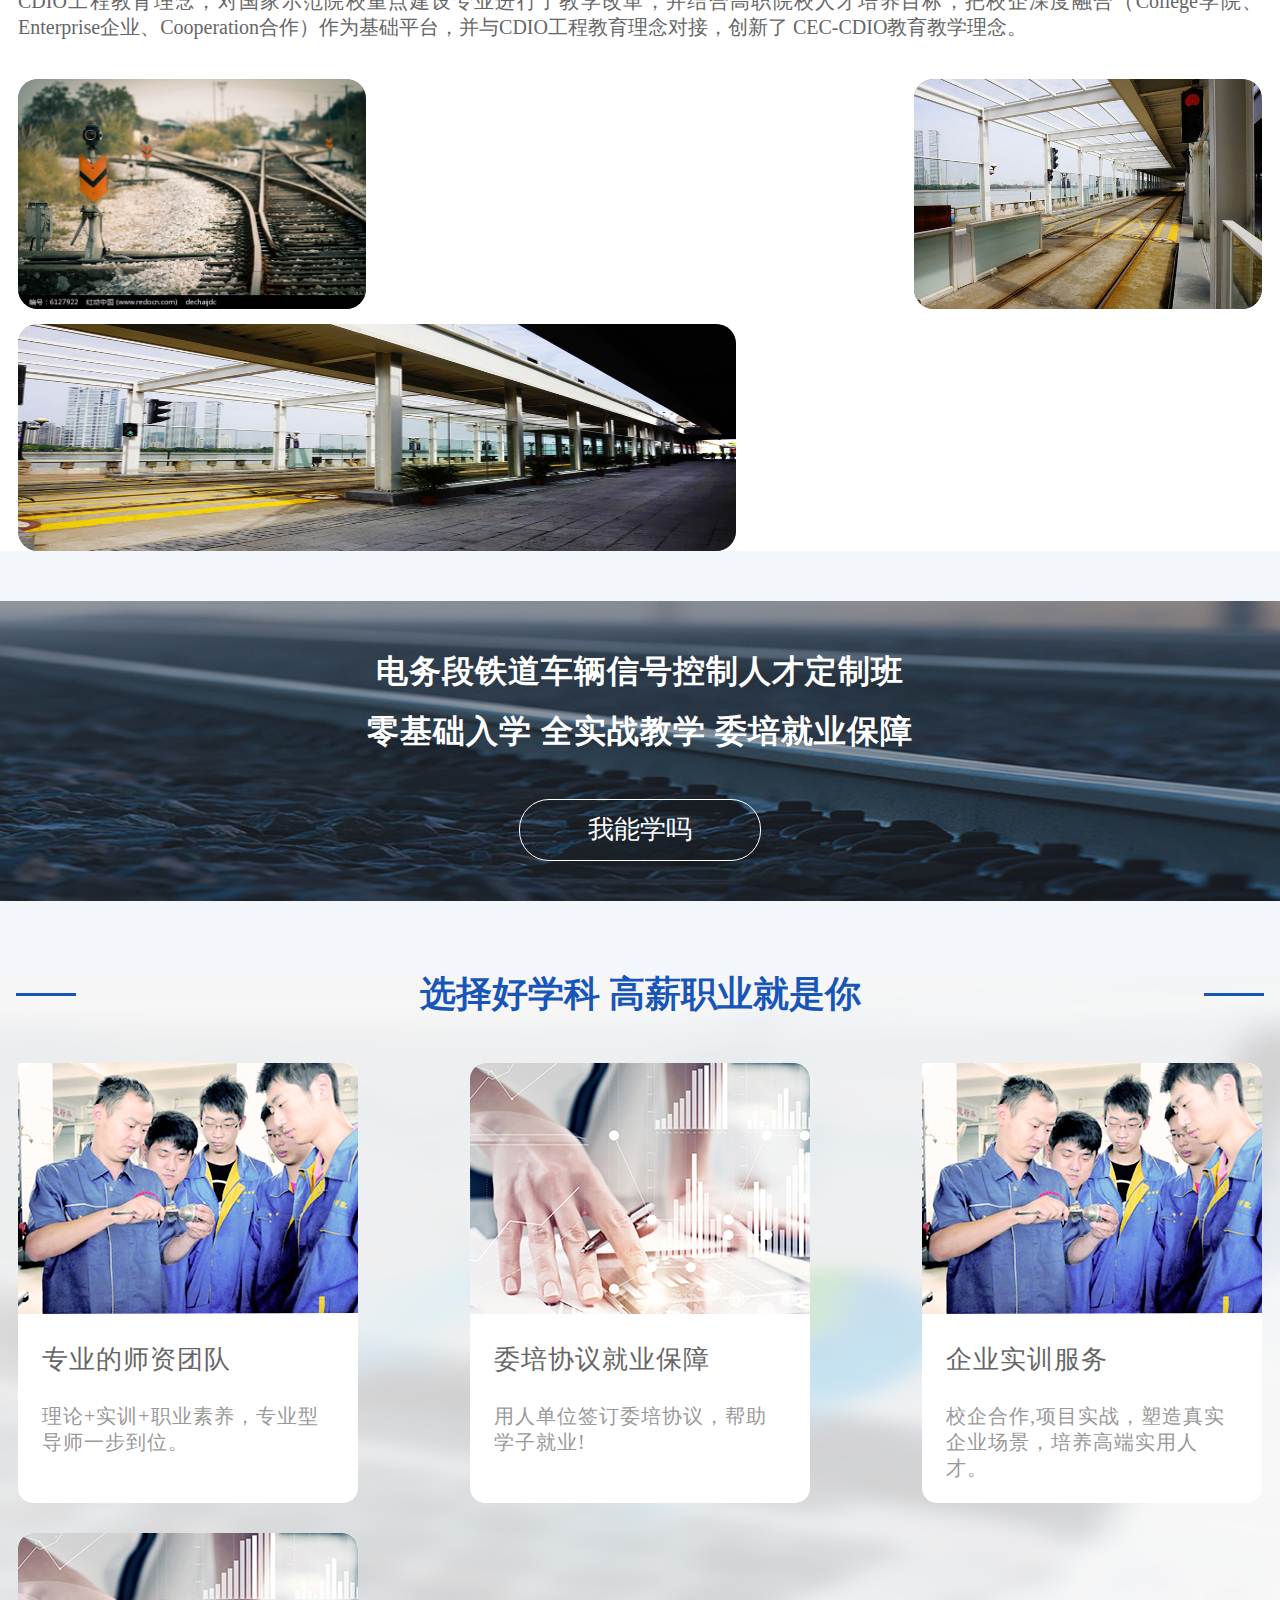
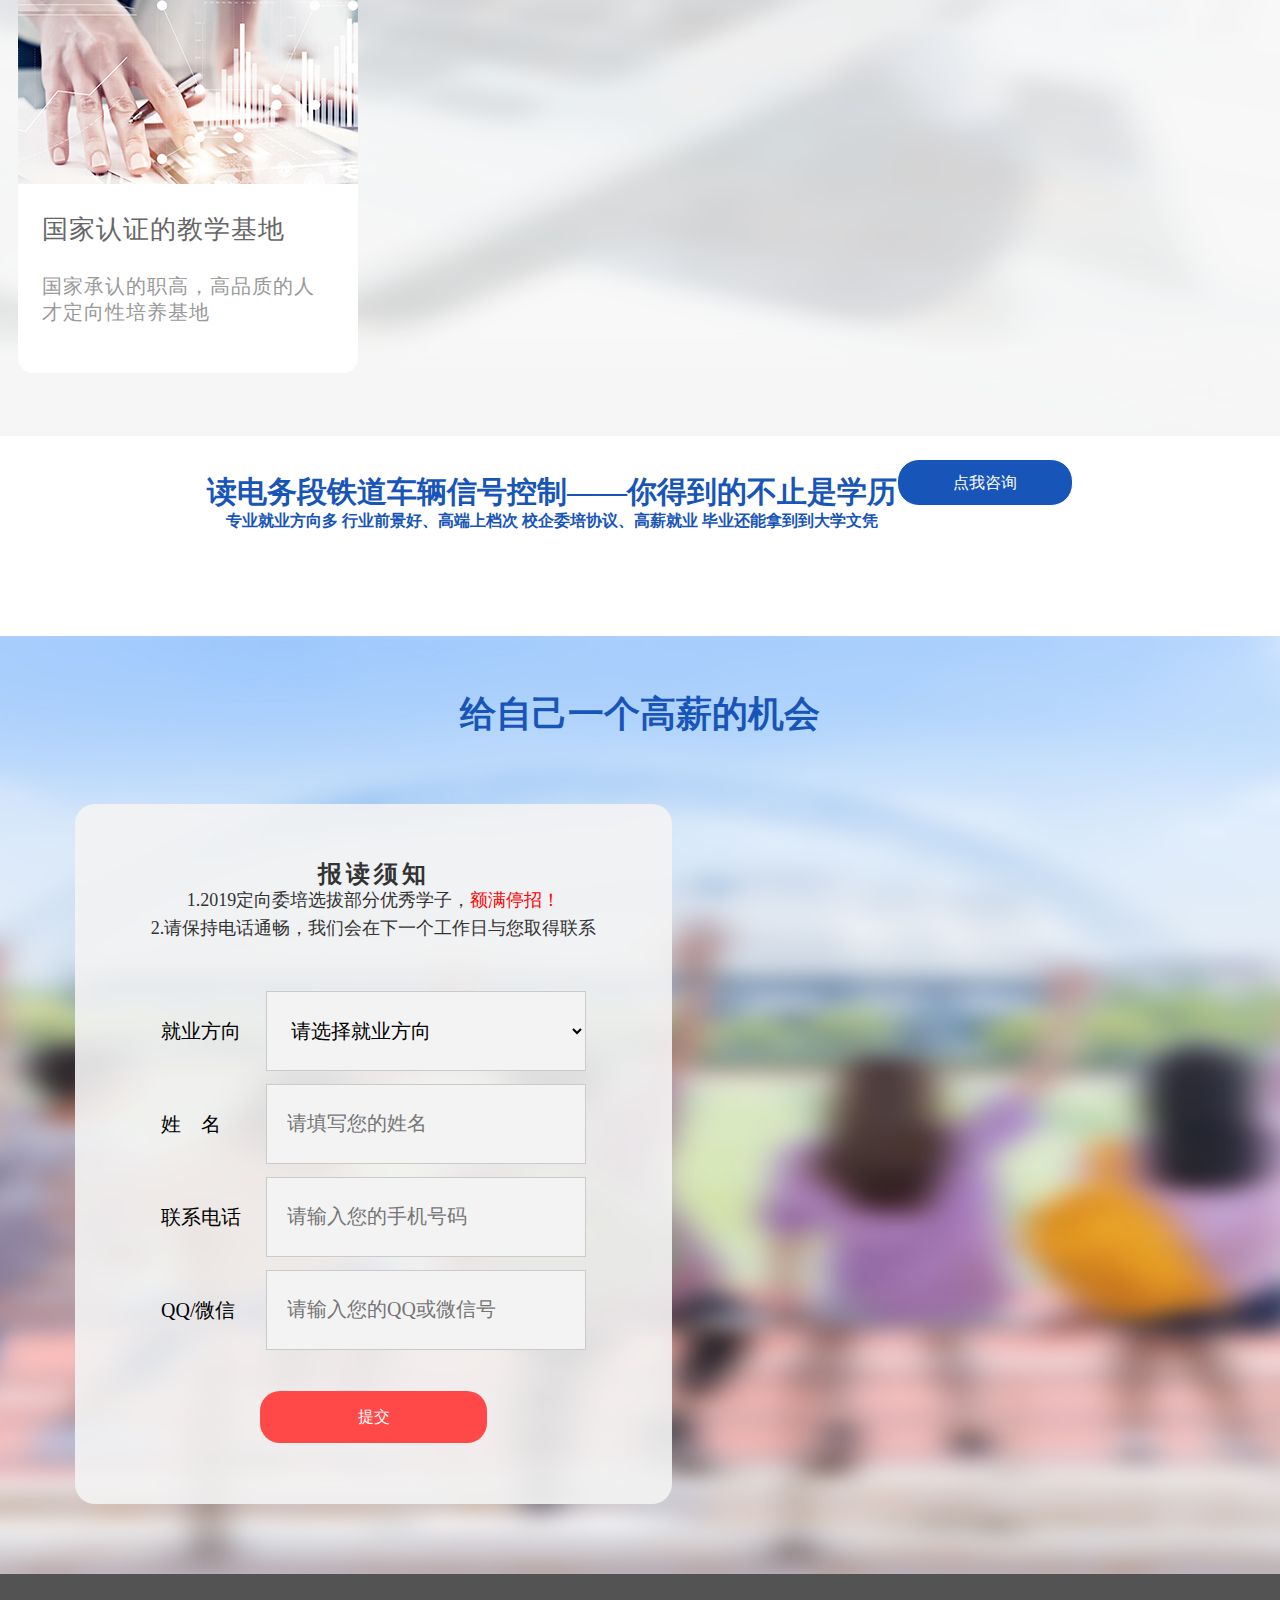
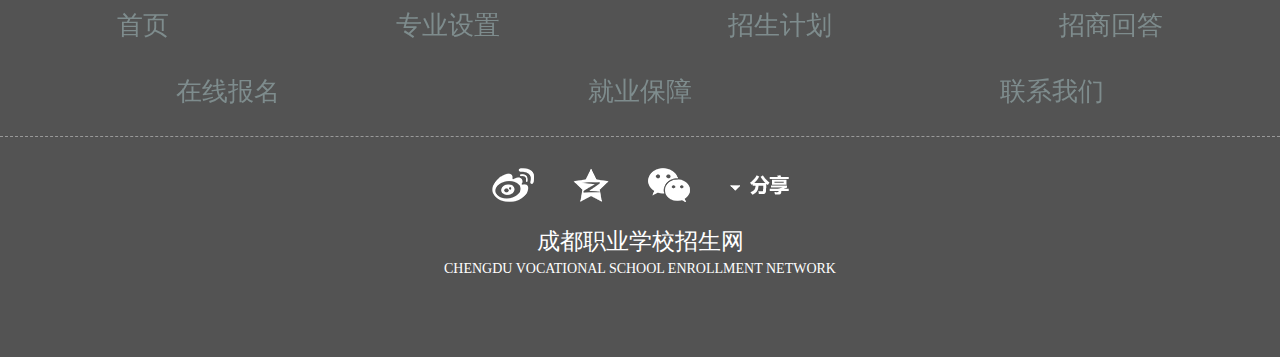
<file: pages/signalcontrol.html>
<!doctype html>
<html>
<head>
    <meta charset="utf-8" />
    <title>重庆电务段铁道车辆信号控制人才定制班</title>
    <meta name="viewport" content="width=device-width, initial-scale=1, maximum-scale=1, user-scalable=no">
    <link rel="stylesheet" href="../css/resset.css">
    <link rel="stylesheet" href="../assests/js/swiper/swiper.css">
    <link rel="stylesheet" href="../css/common.css">
    <link rel="stylesheet" href="../css/pageStyle/signalcontrol.css">
    <script type="text/javascript" src="../assests/js/rem.js"></script>
</head>
<body>
	<div class="banner">
      <div class="b-nav"><img src="../images/bf/menu.png" alt=""></div>
      <div class="b-logo"><img src="../images/bf/schoolLogo.png" alt=""></div>
      <div class="b-serach"><img src="../images/bf/search.png" alt=""></div>
    </div>
    <div class="nav">
        <a href="#" class="n-list">2019春季热门专业</a>
        <a href="#" class="n-list">首页</a>
        <a href="#" class="n-list">专业设置</a>
        <a href="#" class="n-list">招生计划</a>
        <a href="#" class="n-list">招生问答</a>
        <a href="#" class="n-list">在线报名</a>
        <a href="#" class="n-list">就业保障</a>
        <a href="#" class="n-list">联系我们</a>
    </div>
    <div class="top-contain">
        <div class="tc-top">抢“铁”饭碗 的机会终于来了</div>
        <div class="tc-middle">重庆电务段铁道车辆信号控制人才定制班</div>
        <div class="tc-bottom">工资高！毕业直接进铁路单位！</div>
    </div>
    <div class="content">
        <!-- 电务段铁道车辆信号控制 -->
        <div class="c-control">
            <div class="c-text" >
               <div class="c-title">电务段铁道车辆信号控制</div>
               <div class="c-titleEN">Railway vehicle signal control in electrical section</div>
            </div>
            <div class="ct-desc">
                <img class="ctd-left" src="../images/signalcontrol/2.png" alt="">
                <div class="ctd-right">
                    <img class="ctdr-top" src="../images/signalcontrol/3.png" alt="">
                    <div class="ctdr-middle">
                        <p class="ctdrm-b"><span>电务段</span>是铁路系统的一个重要机构，负责管理和维护列车在运行途中的地面信号与机车信号及道岔正常工作的一个单位，通俗点讲，就是负责那个“交通红绿灯”的单位。电务段的职责是维护信号设备使信号正常显示，维护转辙机及道岔使道岔搬动正常，确保列车正常运行。</p>
                    </div>
                    <div class="ctdr-middle">
                        <p class="ctdrm-b"><span>信号</span>分为八显示和十显示两种，即有八种信号含义或者十种信号含义。八种的信号为“绿灯，红灯，红黄灯，绿黄灯，双黄灯，黄2灯，黄灯，白灯”；十种的信号再加上“红黄闪，双黄闪”两种，调度所根据线路的状况，机车的类型，确定某一区段最高限速，并通过地面信号和机车信号来控制机车的安全运行，地面信号与机车信号的显示应该是一致的。</p>
                    </div>
                </div>
            </div>
            <div class="ct-stu">
                <div class="cts-line"></div>
                <div class="cts-text">毕业生，你的未来何去何从</div>
                <div class="cts-line"></div>
            </div>
        </div>
        <!-- 什么是定制班 -->
        <div class="c-class">
            <img src="../images/signalcontrol/4.jpg" alt="">
            <div class="cc-bg">
                <div class="ccb-top">重庆电务段铁道车辆信号控制人才定制班</div>
                <div class="ccb-bottom">
                    <div class="ccbb-btn">什么是定制班？</div>
                    <div class="ccbb-text">定制班专业是指学校与企业联合推出的人才定制
                    培养班专业，学生在入学的时候与企业达成一致，
                    并签订就业协议，毕业后即可到相应工作单位就
                    业，这就是学校的定制班！</div>
                </div>
            </div>
        </div>
        <div class="c-design">
            <div class="cd-title">
                <div class="cdt-left">
                    <div class="cdtl-top">课程设计</div>
                    <div class="cdtl-bottom">curriculum design</div>
                </div>
                <div class="cdt-right">专业提升 实训操作 高薪与你近在咫尺</div>
            </div>
            <div class="cd-content">
                <div class="cdc-list">
                    <img class="cdcl-bg" src="../images/signalcontrol/5.jpg" alt="">
                    <div class="cdcl-modal"></div>
                    <div class="cdcl-content">
                        <p class="cdclc-top">铁路交通运营管理</p>
                        <p class="cdclc-middle">本专业主要面向城市地铁运营公司、铁路局等单位，培养具有较高的文化素质和高尚品德，掌握铁路交通和铁路运输组织、客运、货运、行车基本知识和基本技能，具有较强的沟通和组织协调能力，在城市地铁和铁路车站、车务段、客运段从事行车组织、客运组织、站务管理、运输经营、运输调度指挥、乘务管理、安全管理等工作的高素质技术技能人才。</p>
                        <div class="cdclc-bottom"><div class="cdclcb-btn">查看更多</div></div>
                    </div>
                </div>
                <div class="cdc-list">
                    <img class="cdcl-bg" src="../images/signalcontrol/6.jpg" alt="">
                    <div class="cdcl-modal"></div>
                    <div class="cdcl-content">
                        <p class="cdclc-top">铁路交通机电技术专业</p>
                        <p class="cdclc-middle">本专业主要面向城市地铁运营公司、铁路局等单位，培养具有较高的文化素质和职业道德，掌握铁路交通控制基础理论知识、铁路交通机电设备系统、交通控制系统、供电系统专业技术及列车自动控制等方面专业知识和技能，在生产、服务一线从事铁路交通控制系统的建设、维护、运营和管理的高素质技术技能人才。</p>
                        <div class="cdclc-bottom"><div class="cdclcb-btn">查看更多</div></div>
                    </div>
                </div>
                <div class="cdc-list">
                    <img class="cdcl-bg" src="../images/signalcontrol/7.jpg" alt="">
                    <div class="cdcl-modal"></div>
                    <div class="cdcl-content">
                        <p class="cdclc-top">铁路交通通信信号技术专业</p>
                        <p class="cdclc-middle">本专业主要面向城市地铁运营公司、铁路局等单位，培养具有较高的文化素质和职业道德，掌握铁路交通基础理论知识、铁路交通信号设备系统、信号控制系统、通信系统及列车自动控制等方面专业知识和技能，面向铁路交通通信信号设备的运用、检修、维护和管理等岗位，从事铁路交通通信信号设备安装、调试、维修维护、技术管理及工程设计等工作，具有扎实的铁路交通基础理论知识和相关通信信号设备专业知识、职业技能和实践动手能力的高素质技术技能人才。</p>
                        <div class="cdclc-bottom"><div class="cdclcb-btn">查看更多</div></div>
                    </div>
                </div>
            </div>
        </div>
        <!-- 电务段铁道车辆信号控制 -->
        <div class="c-desc">
            <div class="cd-title">
                <p>电务段铁道车辆信号控制</p>
                <p>人才定制班</p>
            </div>
            <div class="cd-desc">毕业生新出路！成就你对高薪职业的梦想</div>
            <div class="cd-content">
                <h4 class="cdc-title">重庆电务段铁道车辆信号控制人才定制班</h4>
                <p class="cdc-con">为主动适应我国铁路快速发展的需要，整合、优化已取得的教育教学研究成果，借鉴CDIO、项目教学、基于工作过程等国内外先进的教育理念，创新并实践了CEC-CDIO人才培养模式。以铁路运营项目为背景，与重庆铁路集团等单位共同创新并实施了 “做中学”高职课程体系。经过几年的研究与实践，取得了显著的成效，为我国铁路发展输送了大批创新型高技能人才。自获得国家示范性高等职业院校建设项目以来，采用CDIO工程教育理念，对国家示范院校重点建设专业进行了教学改革，并结合高职院校人才培养目标，把校企深度融合（College学院、Enterprise企业、Cooperation合作）作为基础平台，并与CDIO工程教育理念对接，创新了 CEC-CDIO教育教学理念。</p>
            </div>
            <div class="cd-img-list">
                <img class="cdil-left" src="../images/signalcontrol/7.jpg" alt="">
                <img class="cdil-right" src="../images/signalcontrol/8.jpg"alt="">
                <img class="cdil-bottom" src="../images/signalcontrol/9.jpg" alt="">
            </div>
        </div>
        <!-- 我能学吗 -->
        <div class="c-learn">
            <img class="cl-bg" src="../images/signalcontrol/11.jpg" alt="">
            <div class="cl-content">
                <div class="clc-text">
                    <p>电务段铁道车辆信号控制人才定制班</p>
                    <p>零基础入学 全实战教学 委培就业保障</p>
                </div>
                <div class="clc-btn">我能学吗</div>
            </div>
        </div>
        <!-- 选好学科 -->
        <div class="c-selctCour">
            <div class="cs-title">
                <div class="cst-line"></div>
                <div class="cst-text">选择好学科 高薪职业就是你</div>
                <div class="cst-line"></div>
            </div>
            <div class="cs-content">
                <div class="csc-list">
                    <img class="cscl-img" src="../images/signalcontrol/13.jpg" alt="">
                    <div class="cscl-title">专业的师资团队</div>
                    <div class="cscl-content">理论+实训+职业素养，专业型导师一步到位。</div>
                </div>
                <div class="csc-list">
                    <img class="cscl-img" src="../images/signalcontrol/14.png" alt="">
                    <div class="cscl-title">委培协议就业保障</div>
                    <div class="cscl-content">用人单位签订委培协议，帮助学子就业!</div>
                </div>
                <div class="csc-list">
                    <img class="cscl-img" src="../images/signalcontrol/13.jpg" alt="">
                    <div class="cscl-title">企业实训服务</div>
                    <div class="cscl-content">校企合作,项目实战，塑造真实企业场景，培养高端实用人才。</div>
                </div>
                <div class="csc-list">
                    <img class="cscl-img" src="../images/signalcontrol/14.png" alt="">
                    <div class="cscl-title">国家认证的教学基地</div>
                    <div class="cscl-content">国家承认的职高，高品质的人才定向性培养基地</div>
                </div>
            </div>
        </div>
        <!-- 广告 -->
        <div class="c-adv">
            <div class="ca-title">
                <p class="cat-o">读电务段铁道车辆信号控制——你得到的不止是学历</p>
                <p class="cat-t">专业就业方向多     行业前景好、高端上档次    校企委培协议、高薪就业    毕业还能拿到到大学文凭</p>
            </div>
            <div class="ca-btn">点我咨询</div>
        </div>
    </div>
    <div class="footer">
        <div class="f-form2">
            <img class="ff-bg" src="../images/bf/footer2-bg.jpg" alt="">
            <div class="ff-modal">
                <div class="ff-title">给自己一个高薪的机会</div>
                <div class="ff-content">
                    <div class="fft-text">
                        <p class="fftt-top">报读须知</p>
                        <p class="fft-bottom">1.2019定向委培选拔部分优秀学子，<span>额满停招！</span></p>
                        <p class="fft-bottom">2.请保持电话通畅，我们会在下一个工作日与您取得联系</p>
                    </div>
                    <div class="ffb-list">
                        <span>就业方向</span>
                        <select name="" id="">
                            <option value ="volvo">请选择就业方向</option>
                            <option value ="volvo">1</option>
                            <option value ="volvo">2</option>
                        </select>
                    </div>
                    <div class="ffb-list">
                        <span>姓&nbsp&nbsp&nbsp&nbsp名</span>
                        <input type="text" placeholder="请填写您的姓名">
                    </div>
                    <div class="ffb-list">
                        <span>联系电话</span>
                        <input type="text" placeholder="请输入您的手机号码">
                    </div>
                    <div class="ffb-list">
                        <span>QQ/微信</span>
                        <input type="text" placeholder="请输入您的QQ或微信号">
                    </div>
                    <div class="ffb-submit">
                        <div class="ffbs-btn">提交</div>
                    </div>
                </div>
            </div>
        </div>
        <div class="f-bottom">
            <div class="fb-lt">
                <a href="#">首页</a>
                <a href="#">专业设置</a>
                <a href="#">招生计划</a>
                <a href="#">招商回答</a>
            </div>
            <div class="fb-lc">
                <a href="#">在线报名</a>
                <a href="#">就业保障</a>
                <a href="#">联系我们</a>
            </div>
            <div class="fb-dash"></div>
            <div class="fb-share">
                <img src="../images/bf/footer-share.png" alt="">
            </div>
            <p class="fb-text">成都职业学校招生网</p>
            <p class="fb-text-two">CHENGDU VOCATIONAL SCHOOL ENROLLMENT NETWORK</p>
        </div>
    </div>
    <script src="../assests/js/swiper/swiper.min.js"></script>
	<script type="text/javascript" src="../assests/js/jquery-1.7.js"></script>
	<script type="text/javascript" src="../assests/js/common.js"></script>
    <script type="text/javascript" src="../js/index.js" ></script>
</body>
</html>
</file>
<file: css/common.css>
.banner {
    height: 0.95rem;
    width: 100%;
    background-color: #1855b8;
    display: flex;
    align-items: center;
    justify-content: space-between;
    padding: 0 0.16rem;
    box-sizing: border-box;
}
.swiper-pagination {
    width: 0.83rem !important;
    height: 0.19rem !important;
    background: rgba(99, 99, 99, 0.2);
    border-radius: 10px;
    left: 3.29rem !important;
    margin: 0;
    display: flex;
    align-items: center;
    justify-content: space-between;
    padding: 0 0.17rem;
    box-sizing: border-box;
    bottom: 0.19rem !important;
}
.swiper-pagination-bullet {
    width: 0.09rem;
    height: 0.09rem;
    margin: 0 !important;
    background: #ffffff !important;
    opacity: 1;
}
.swiper-pagination-bullet-active {
    background: #1855b8 !important; 
}
.banner .b-nav img{
    height: 0.44rem;
    width: 0.38rem;
}
.banner .b-logo img{
    height: 0.33rem;
    width: 3.12rem;
}
.banner .b-serach img{
    height: 0.42rem;
    width: 0.42rem;
}
.swiper-container {
    height: 3rem;
    width: 100%;
}
.swiper-container .sc-img {
    height: 3rem;
    width: 100%;
}
.swiper-container .sc-text {
    background-image: linear-gradient(90deg, 
    rgba(248, 248, 248, 0.9) 0%, 
    rgba(248, 248, 248, 0.2) 100%);
    position: absolute;
    z-index: 1;
    top: 0;
    left: 0;
    width: 100%;
    height: 3rem;
    padding: 0.51rem;
    box-sizing: border-box;
}
.swiper-container .sc-text .sct-top {
	font-family: 'Arial-Black';
	font-size: 0.18rem;
    color: #1855b8;
    line-height: 1;
}
.swiper-container .sc-text .sct-tn {
    font-size: 0.36rem;
    color: #1855b8;
    padding-top: 0.23rem;
    line-height: 1;
    font-weight: bolder;
}
.swiper-container .sc-text .sct-tw {
    font-size: 0.2rem;
    font-family: 'SourceHanSansCN-Regular';
    color: #666666;
    padding-top: 0.33rem;
    line-height: 1;
}
.swiper-container .sc-text .sct-tb {
    width: 1.46rem;
    height: 0.38rem;
    border-radius: 0.19rem;
    border: solid 0.01rem #1855b8;
    margin-top: 0.33rem;
    line-height: 1;
    font-size: 0.22rem;
    display: flex;
    align-items: center;
    justify-content: center;
    color: #1855b8;
}
/* footer开始 */
.footer .f-form {
    position: relative;
    width: 100%;
	height: 8.49rem;
    background: url(../images//bf/footer-bg.jpg) no-repeat;
    background-size: 100% 100%;
}
.footer .f-form .ff-top {
    height: 8.49rem;
    background: rgba(255, 255, 255, 0.84);
    width: 100%;
    padding: 0.35rem 0.59rem;
    box-sizing: border-box;
}
.footer .f-form .ff-top .fft-img {
    border-bottom: 0.01rem solid #9c9c9c;
    padding-bottom: 0.22rem;
}
.footer .f-form .ff-top .fft-img img {
    width: 100%;
    height: 0.42rem;
}
.footer .f-form .ff-top .fft-text {
    color: #000000;
    padding: 0.2rem 0.28rem;
}
.footer .f-form .ff-top .fft-text .fftt-top{
  font-size: 0.24rem;
  font-weight: bold;
  text-align: center;
  padding-top: 20
}
.footer .f-form .ff-top .fft-text .fft-bottom{
    font-size: 0.2rem;
    padding-top: 0.1rem;
}
.footer .f-form .ff-top .fft-text .fft-bottom span{
    color: #ff0000;
}
.footer .f-form .ff-bottom {
    position: absolute;
    width: 100%;
    height: 6.73rem;
    top: 1.62rem;
    background: url(../images//bf/footer-fbg.png) no-repeat;
    background-size: 100% 100%;
    padding: 1.6rem 0.55rem 0 0.87rem;
    box-sizing: border-box;
}
.footer .f-form .ff-bottom .ffb-list{
    display: flex;
    align-items: center;
    margin-bottom: 0.3rem;
}
.footer .f-form .ff-bottom .ffb-list span{
    display: block;
    width: 1.05rem;
    text-align: right;
    margin-right: 0.5rem;
    font-size: 0.2rem;
}
.footer .f-form .ff-bottom .ffb-list select, .footer .f-form .ff-bottom .ffb-list input{
    border: 0.01rem solid #ccc;
    height: 0.66rem;
    font-size: 0.2rem;
    padding-left: 0.3rem;
}
.footer .f-form .ff-bottom .ffb-list select {
    width: 3.18rem;
}
.footer .f-form .ff-bottom .ffb-list input {
    width: 4.3rem;
}
.footer .f-form .ff-bottom .ffb-submit {
    display: flex;
    justify-content: center;
}
.footer .f-form .ff-bottom .ffb-submit button {
    width: 2rem;
    height: 0.6rem;
    border: 0;
    background-color: #ff3535;
    border-radius: 0.3rem;
    display: flex;
    justify-content: center;
    align-items: center;
    color: #ffffff;
}
.footer .f-bottom {
    width: 100%;
	height: 3.2rem;
    background-color:#535353;
    padding: 0.39rem 0 0.24rem 0;
}
.footer .f-bottom .fb-lt {
    padding: 0 1.17rem;
    display: flex;
    justify-content: space-between;
    font-size: 0.26rem;
    color: #c4c4c4;
}
.footer .f-bottom .fb-lc {
    padding: 0 1.76rem;
    display: flex;
    justify-content: space-between;
    font-size: 0.26rem;
    color: #c4c4c4;
    margin-top: 0.4rem;
}
.footer .f-bottom .fb-dash {
    border-bottom: 0.01rem dashed #999999;
    width: 100%;
    margin: 0.31rem 0;
}
.footer .f-bottom .fb-share  {
    display: flex;
    justify-content: center;
}
.footer .f-bottom .fb-share img {
    width: 2.97rem;
    height: 0.34rem;
}
.footer .f-bottom .fb-text {
    font-size: 0.23rem;
    text-align: center;
    color: #ffffff;
    margin-top: 0.28rem;
    line-height: 1;
    font-family: 'AdobeHeitiStd-Regular';
}
.footer .f-bottom .fb-text-two {
    font-size: 0.14rem;
    font-family: 'AdobeHeitiStd-Regular';
    text-align: center;
    color: #ffffff;
    margin-top: 0.09rem;
    line-height: 1;
}
/* footer结束 */
/* nav开始 */
.nav {
    width: 3rem;
    background-color: #1855b8;
    position: absolute;
    top: 0.95rem;
    left: 0;
    z-index: 99999;
    display: none;
}
.nav .n-list{
    width: 100%;
    display: block;
    height: 0.8rem;
    line-height: 0.8rem;
    text-align: center;
    color: #ffffff;
    font-size: 0.26rem;
    border-top: 0.01rem solid #ffffff;
}
/* nav结束 */
/* 单张图片开始 */
.top-contain {
    height: 3rem;
    width: 100%;
    position: relative;
}
.top-contain .tc-img {
    height: 3rem;
    width: 100%;
}
.top-contain .more {
    width: 1.21rem;
	height: 0.36rem;
	border-radius: 0.18rem;
    border: solid 0.01rem #ffffff;
    color: #ffffff;
    font-size: 0.24rem;
    display: flex;
    align-items: center;
    justify-content: center;
    box-sizing: border-box;
    line-height: 1;
}
/* 单张图片结束 */
/* 第二种表单样式开始 */
.footer .f-form2 {
    height: 9.38rem;
    position: relative;
}
.footer .f-form2 .ff-bg {
    height: 9.38rem;
    width: 100%;
}
.footer .f-form2 .ff-modal {
    position: absolute;
    z-index: 1;
    top: 0;
    left: 0;
    width: 100%;
    height: 9.38rem;
    box-sizing: border-box;
}
.footer .f-form2 .ff-modal .ff-title {
    font-size: 0.36rem;
    color: #1855b8;
    padding: 0.6rem 0 0.72rem 0;
    text-align: center;
    font-weight: bolder;
}
.footer .f-form2 .ff-modal .ff-content {
    width: 5.97rem;
    height: 7rem;
    background: rgba(243, 243, 243, 0.9);
    margin-left: 0.75rem;
    border-radius: 0.2rem;
    padding: 0.58rem 0.71rem;
    box-sizing: border-box;
    display: flex;
    justify-content: center;
    flex-wrap: wrap;
}
.f-form2 .ff-modal .ff-content .fft-text {
    width: 100%;
    padding-bottom: 0.4rem;
}
.f-form2 .ff-modal .ff-content .fft-text .fftt-top {
    font-size: 0.24rem;
    color: #333333;
    letter-spacing: 0.04rem;
    font-weight: bolder;
    line-height: 1;
    text-align: center;
    padding-bottom: 0.19em;
}
.f-form2 .ff-modal .ff-content .fft-text .fft-bottom {
    text-align: center;
    color: #333333;
    font-size: 0.18rem;
    padding-bottom: 0.1rem;
} 
.f-form2 .ff-modal .ff-content .fft-text .fft-bottom span {
    color: #ff0000;
}
.f-form2 .ff-modal .ff-content .ffb-list {
    margin-bottom: 0.1rem;
    width: 4.25rem;
    display: flex;
    align-items: center;
    justify-content: space-between;
}
.f-form2 .ff-modal .ff-content .ffb-list select, .f-form2 .ff-modal .ff-content .ffb-list input {
    height: 0.8rem;
    width: 3.2rem;
    background-color: #f3f3f3;
    border: solid 1px #cacaca;
    font-size: 0.2rem;
    padding-left: 0.2rem;
    box-sizing: border-box;
}
.f-form2 .ff-modal .ff-content .ffb-list span{
    font-size: 0.2rem;
    display: block;
    width: 1.05rem;
}
.footer .f-form2 .ff-content .ffb-submit {
    display: flex;
    justify-content: center;
}
.footer .f-form2 .ff-content .ffb-submit .ffbs-btn {
    width: 2.27rem;
    height: 0.52rem;
    background-color: #ff4848;
    border-radius: 0.2rem;
    display: flex;
    justify-content: center;
    align-items: center;
    color: #ffffff;
    margin-top: 0.3rem;
}
.footer .f-form2 .ff-ten {
    font-size: 0.18rem;
    line-height: 0.25rem;
    letter-spacing: 1px;
    color: #a1a1a1;
    text-align: center;
    position: absolute;
    left: 2.61rem;
    top: 1rem;
}
/* 第二种表单样式结束 */
</file>
<file: css/pageStyle/airportPublicSecurity.css>
.c-banner {
    height: 3rem;
    position: relative;
}
.c-banner .cb-bg {
    height: 3rem;
    width: 100%;
}
.c-banner .cb-text {
    position: absolute;
    height: 1.56rem;
    width: 3.6rem;
    left: 0.83rem;
    top: 0.75rem;
    z-index: 1;
}
.c-look {
    margin-top:0.64rem; 
    padding: 0 0.16rem;
    box-sizing: border-box;
}
.c-look .cl-title {
    font-size: 0.22rem;
    color: #333333;
}
.c-look .cl-title p {
    text-align: right;
    font-weight: bolder;
}
.c-look .cl-title p:first-child {
    padding-bottom: 0.05rem;
}
.c-look  .cl-line {
    margin-top: 0.43rem;
    display: flex;
    align-items: center;
    justify-content: space-between;
}
.c-look  .cl-line .cll-line {
    width: 3.2rem;
	height: 1px;
	background-color: #e5e5e5;
}
.c-look  .cl-line .cll-text {
    width: 0.16rem;
	height: 0.14rem;
}
.c-look .cl-desc {
    margin-top: 0.3rem;
    color: #666666;
    font-size: 0.2rem;
    line-height: 0.28rem;
}
.c-look .cl-desc p {
    text-align: justify;
}
.c-look .cl-desc .ckd-two {
    text-align: center;
}
.c-look .cl-desc .ckd-three {
    margin-top: 0.3rem;
}
.c-look .cl-img {
    height: 2rem;
    margin-top: 0.25rem;
}
.c-advantage {
    background-image: url(../../images/airportPublicSecurity/4-1.jpg);
    width: 100%;
    height: auto;
    padding: 0 0.16rem;
    box-sizing: border-box;
    height: 8.98rem;
    padding-top: 0.68rem;
    display: flex;
    flex-wrap: wrap;
    box-sizing: border-box;
    justify-content: center;
    background-size: 100% 100%;
}
.c-advantage  .ca-title .cat-one{
    letter-spacing: 1px;
    color: #1855b8;
    font-size: 0.36rem;
    font-weight: bolder;
    line-height: 1;
    text-align: center;
}
.c-advantage  .ca-title .cat-two{
    padding-top: 0.21rem;
    letter-spacing: 1px;
    color: #1855b8;
    font-size: 0.22rem;
    line-height: 1;
    text-align: center;
}
.c-advantage  .ca-content-one {
    margin-top: 0.4rem;
    font-size: 0.18rem;
    color: #666666;
    line-height: 0.26rem;
    width: 4.68rem;
}
.c-advantage .ca-img {
    width: 4.95rem;
    height: 2.81rem; 
}
.ca-bo {
    width: 100%;
    display: flex;
    align-items: center;
    justify-content: center;
}
.c-advantage  .ca-content-two {
    font-size: 0.18rem;
    color: #666666;
    line-height: 0.26rem;
    width: 4.68rem;
}
.c-advantage .ca-btn {
    width: 2.08rem;
    height: 0.48rem;
    font-size: 0.2rem;
    color: #1855b8;
	border: solid 0.02rem #1855b8;  
    margin-top: 0.25rem;
    display: flex;
    align-items: center;
    justify-content: center;
    border-radius: 0.24rem;
}
.c-customized {
    background-color: #f2f2f2;
    padding:0.69rem 0.16rem 0 0.16rem;
    box-sizing: border-box;
}
.c-customized .cc-title{
    font-size: 0.36rem;
    color: #333333;
}
.c-customized  .cc-line {
    margin-top: 0.2rem;
    width: 0.72rem;
	height: 0.02rem;
	background-color: #333333;
}
.c-customized .cc-desc {
    display: flex;
    justify-content: space-between;
    flex-wrap: wrap;
    margin-top: 0.5rem;
}
.c-customized .cc-desc .ccl-list {
    width: 3.4rem;
    height: 2rem;
    border-radius: 0.2rem;
    margin-bottom: 0.3rem;
    position: relative;
}
.c-customized .cc-desc .ccl-list img {
    width: 3.4rem;
    height: 2rem;
    border-radius: 0.2rem;
}
.c-customized .cc-desc .ccl-list .ccll-text {
    position: absolute;
    left: 0;
    top: 0;
    width: 3.4rem;
    height: 2rem;
    z-index: 1;
}
.c-customized .cc-desc .ccl-list .ccll-text .ccllt-title {
    text-align: center;
    font-size: 0.26rem;
    color: #ffffff;
    padding-top: 0.5rem;
    line-height: 1;
}
.c-customized .cc-desc .ccl-list .ccll-text .cclltc-p{
    padding-top: 0.34rem;
}
.c-customized .cc-desc .ccl-list .ccll-text .ccllt-con {
    font-size: 0.24rem;
    margin-top: 0.2rem;
    color: #ffffff;
}
.c-customized .cc-desc .ccl-list .ccll-text .ccllt-con p {
    text-align: center;
    line-height: 1;
    padding-bottom: 0.1rem;
}
.c-course {
    background: #ffffff;
    padding: 0.87rem 0.16rem 0.2rem 0.16rem;
    box-sizing: border-box;
}
.c-course .cc-title .cct-te{
    font-size: 0.36rem;
    font-weight: bolder;
    padding-left: 0.18rem;
    border-left: 1px solid #1855b8;
    line-height: 1;
    color: #1855b8;
    box-sizing: border-box;
}
.c-course .cc-title .cct-teen {
    padding-top: 0.14rem;
    line-height: 1;
    color: #757575;
    font-size: 0.16rem;
    padding-left: 0.18rem;
    box-sizing: border-box;
}
.c-course .cc-con {
    margin-top: 0.51rem;
}
.c-course .cc-con .ccc-list {
    border: solid 1px #cecece;
    border-radius: 0.15rem;
    display: flex;
    justify-content: space-between;
    margin-top: 0.2rem;
}
.c-course .cc-con .ccc-list .cccl-left {
    width: 3.50rem;
    height: 2.4rem;
    border-top-left-radius: 0.15rem;
    border-bottom-left-radius: 0.15rem;
}
.c-course .cc-con .ccc-list .cccl-right {
    width: 2.33rem;
    padding-right: 0.6rem;
    box-sizing: border-box;
}
.c-course .cc-con .ccc-list .cccl-right .ccclr-title {
    padding-top: 0.38rem;
    line-height: 1;
    color: #212121;
    font-size: 0.2rem;
    text-align: center;
    box-sizing: border-box;
}
.c-course .cc-con .ccc-list .cccl-right .ccclr-con {
    padding-top: 0.24rem;
    line-height: 0.26rem;
    font-size: 0.16rem;
    text-align: justify;
    color: #636c72;
}   
.c-course .cc-con .ccc-list .cccl-right .ccclr-p {
    padding-top: 0.5rem;
    box-sizing: border-box;
}
.c-show {
    background-image: url(../../images/airportPublicSecurity/13.png);
    height: 7.99rem;
    background-size: 100% 100%;
    padding: 0 0.16rem;
    box-sizing: border-box;
}
.c-show .cs-title {
    color: #1855b8;
    font-size: 0.36rem;
    font-weight: bolder;
    padding-top: 0.71rem;
    text-align: center;
    line-height: 1;
    box-sizing: border-box;
}
.c-show .cs-con {
    margin-top: 0.81rem;
    display: flex;
    justify-content: space-between;
    flex-wrap: wrap;
}
.c-show .cs-con .csc-list {
    margin-bottom: 0.3rem;
    width: 2.19rem;
    height: 2.2rem;
    border-radius: 0.15rem;
    position: relative;
}
.c-show .cs-con .csc-list img {
    width: 2.19rem;
    height: 2.2rem;
    border-radius: 0.15rem;
}
.c-show .cs-con .csc-list .cscl-text {
    position: absolute;
    left: 0;
    bottom: 0;
    height: 0.5rem;
    background: rgba(0, 0, 0, 0.5);
}
.c-show .cs-con .csc-list .csclt-one {
    color: #ffffff;
    font-size: 0.14rem;
    letter-spacing: 2px;
    text-align: center;
    line-height: 1;
}
.c-show .cs-con .csc-list .csclt-two {
    font-size:0.09rem;
    text-align: center;
    letter-spacing: 1px;
    padding-top: 0.09rem;
    line-height: 1;
    box-sizing: border-box;
}
.c-show  .cs-btn {
    display: flex;
    justify-content: center;
    margin-top: 0.15rem; 
}
.c-show  .cs-btn .csb-text {
    box-shadow: 0px 0.08rem 0.16rem 0px 
        rgba(47, 99, 201, 0.4);
    background-color: #2f63c9;
    width: 2.31rem;
    height: 0.6rem;
    display: flex;
    justify-content: center;
    align-items: center;
    color: #ffffff;
    border-radius: 0.3rem;
    font-size: 0.2rem;
}
.c-guarantee {
    margin-top: 0.81rem;
    padding: 0 0.16rem;
    box-sizing: border-box;
    position: relative;
}
.c-guarantee  .cg-title {
    display: flex;
    justify-content: space-between;
    align-items: center;
    padding: 0 0.67rem;
    box-sizing: border-box;
}
.c-guarantee  .cg-title .cgt-line {
    width: 0.6rem;
    height: 0.03rem;
    background-color: #1855b8;
}
.c-guarantee  .cg-title .cgt-text {
    font-size: 0.36rem;
    letter-spacing: 0.03rem;
    color: #1855b8;
    font-weight: bolder;
}
.c-guarantee .cg-con {
    margin-top: 0.7rem;
    display: flex;
    justify-content: space-between;
    flex-wrap: wrap;
    position: relative;
}
.c-guarantee .cg-con .cgc-list {
    width: 2.51rem;
    height: 3.43rem;
    margin-bottom: 0.62rem;
}
.c-guarantee .cg-con .cgc-list img {
    width: 2.14rem;
	height: 2.03rem;
}
.c-guarantee .cg-con .cgcl-con {
    margin-top: 0.3rem;
    position: relative;
}
.c-guarantee .cg-con .cgc-list .cgclc-title {
    font-size: 0.22rem;
    text-align: center;
}
.c-guarantee .cg-con .cgc-list .cgclc-desc {
    font-size: 0.16rem;
    color: #636363;
    line-height: 0.22rem;
    margin-top: 0.12rem;
}
.c-guarantee .cg-con .cgc-list .cgclc-desc p{
    text-align: center;
}
.c-guarantee .cg-cont {
    position: absolute;
    top: 4.09rem;
    left: 3.15rem;
}
.c-guarantee .cg-cont img{
    width: 1.2rem;
	height: 1.2rem;
}
.c-care {
    margin-top: 0.5rem;
}
.c-care .cc-title{
    color: #1855b8;
    font-size: 0.36rem;
    font-weight: bolder;
    text-align: center;
}
.c-care .cc-line {
    margin-top: 0.35rem;
}
.c-care .cc-line .ccl-line{
    height: 0.02rem;
    background-color: #999999;
    position: relative;
}
.c-care .cc-line .ccl-smal {
    width: 0.81rem;
	height: 0.05rem;
    background-color: #1855b8;
    position: absolute;
    left: 3.24rem;
}
.c-care {
    padding: 0 0.16rem;
    height: 9.9rem;
    position: relative;
    box-sizing: border-box;
}
.c-care .cc-con {
    position: absolute;
    top: 0;
    left: 0;
    z-index: 1;
}
.c-care .cc-img {
    position: absolute;
    bottom: 0;
    left: 0;
    height: 2.7rem;
    width: 100%;
}
.c-care .cc-content {
    display: flex;
    flex-wrap: wrap;
    margin-top: 0.94rem;
    justify-content: space-between;
}
.c-care .cc-content .cct-list  {
    position: relative;
    width: 3.51rem;
	height: 2.4rem;
}
.c-care .cc-content .cct-list img{
    width: 3.51rem;
	height: 2.4rem;
}
.c-care .cc-content .cct-list .cctl-con {
    width: 3.51rem;
    height: 2.4rem;
    position: absolute;
    top: 0;
    left: 0;
    padding:  0 0.5rem 0 0.32rem;
    box-sizing: border-box;
}
.c-care .cc-content .cct-list .cctl-con .cctlc-title {
    text-align: center;
    padding-top: 0.4rem;
    box-sizing: border-box;
    font-size: 0.28rem;
    letter-spacing: 0.02rem;
    color: #5d61ff;	
    text-align: left;
    line-height: 0.4rem;
}
.c-care .cc-content .cct-list .cctl-con  .cctlc-btn {
    position: absolute;
    bottom: 0.5rem;
    width: 1.41rem;
    height: 0.44rem;
    display: flex;
    align-items: center;
    justify-content: center;
    left: 0.32rem;
    border-radius: 0.22rem;
    color: #ffffff;
    font-size: 0.2rem;
}
</file>
<file: css/pageStyle/carVehicle.css>
.top-contain .tc-bg{
    width: 2.86rem;
    height: 2rem;
    position: absolute;
    top: 0.43rem;
    right: 0.6rem;
    z-index: 1;
}
.top-contain .tct-one {
    font-size: 0.28rem;
    color: #ffffff;
    margin-top: 0.58rem;
    line-height: 1;
    position: absolute;
    right: 1.56rem;
    top: 0.44rem;;
    letter-spacing: 1px;
}
.top-contain .tct-two {
    position: absolute;
    font-size: 0.32rem;
    color: #ffffff;
    line-height: 1;
    color: #ffffff;
    font-weight: bolder;
    letter-spacing: 1px;
    right: 1.25rem;
    top: 1.56rem;
}
.c-ques {
    box-sizing: border-box;
}
.c-ques .cq-title{
    margin-top: 0.73rem;
    color: #1855b8;
    letter-spacing: 1px;
    line-height: 1;
    font-size: 0.36rem;
    text-align: center;
    font-weight: bolder;
    margin-bottom: 0.54rem;
}
.c-ques .cq-content {
    display: flex;
    justify-content: space-between;
    align-items: center;
    padding: 0 0.16rem;
    box-sizing: border-box;

}
.c-ques .cq-content .cqc-left {
    width: 2.57rem;
	height: 3.98rem;
}
.c-ques .cq-content .cqc-right {
    width: 4.25rem;
    height: 4.6rem;
    position: relative;
}
.c-ques .cq-content .cqc-right .cqcr-list{
    width: 2.04rem;
    height: 2.11rem;
}
.c-ques .cq-content .cqc-right .cqcr-list .cqcro-txt {
    width: 2.04rem;
    padding-top: 0.7rem;
    display: flex;
    align-items: center;
    justify-content: center;
    flex-wrap: wrap;
    position: absolute;
    left: 0;
    top: 0;
}
.c-ques .cq-content .cqc-right .cqcr-list img {
    width: 2.04rem;
    height: 2.11rem;
}
.c-ques .cq-content .cqc-right .cqcr-list .cqcro-txt p{
    text-align: center;
    line-height: 0.3rem;
    font-size: 0.18rem;
    width: 100%;
}
.cqcr-one {
    position: absolute;
}
.cqcr-one .cqcro-txt{
   color: #fac238;
}
.cqcr-two {
    position: absolute;
    right: 0;
    top: 0.75rem;
}
.cqcr-two .cqcro-txt{
    color: #e74c3c
 }
.cqcr-three {
    position: absolute;
    top: 2.49rem;
    left: 0.58rem;
}
.cqcr-three .cqcro-txt{
    color: #448cca;
 }
 .c-care {
     margin-top: 1.16rem;
 }
 .c-care .ca-title  {
     display: flex;
     align-items: center;
     justify-content: space-between;
 }
 .c-care .ca-title .cat-tit {
    color: #333333;
    line-height: 1;
    font-size: 0.36rem;
    font-weight: bolder;
    padding: 0 0. 16rem;
    box-sizing: border-box;
 }
 .c-care .ca-title .cat-line  {
    width: 2.5rem;
    height: 0.01rem;
	background-color: #cecece;
 }
 .ca-t2 .cat-one {
     color: #1855b8;
     font-size: 0.36rem;
     line-height: 1;
     margin-top: 0.19rem;
     text-align: center;
     font-weight: bolder;
 }
 .ca-t2 .cat-two {
    color: #666666;
    font-size: 0.26rem;
    text-align: center;
    line-height: 1;
    margin-top: 0.1rem;
 }
 .ca-bg {
     background: url(../../images/carVehicle/6-1.jpg);
     background-size: 100% 100%;
     box-sizing: border-box;
     padding: 0 0.16rem 0.7rem 0.16rem;
 }
 .ca-show {
     margin-top: 0.53rem;
     display: flex;
     justify-content: space-between;
 }
 .ca-show .cas-list {
    width: 2.88rem;
 }
 .ca-show .cas-list .casl-img {
    width: 2.88rem;
    height: 2rem;
 }
 .ca-show .cas-list .casl-text {
    color: #1855b8;
    margin-top: 0.2rem;
    text-align: center;
    font-size: 0.3rem;
    letter-spacing: 0.01rem;
 }
 .ca-enter {
     margin-top: 0.36rem;
     display: flex;
     justify-content: space-between;
 }
 .ca-enter .cae-left{
    width: 3.68rem;
    height: 1.4rem;
}
.ca-enter .cae-right{
    width: 3.68rem;
    height: 1.4rem;
    background-color: #1855b8;
    padding: 0 0.2rem;
    display: flex;
    justify-content: space-between;
    align-items: center;
}
.ca-enter .cae-right .caer-txt { 
    width: 2.24rem;
    color: #ffffff;
    line-height: 1;
    height: 1.4rem;
    padding: 0.37rem 0;
    box-sizing: border-box;
}
.ca-enter .cae-right .caer-txt .caert-t1{ 
    font-size: 0.32rem;
} 
.ca-enter .cae-right .caer-txt .caert-t2{ 
    font-size: 0.2rem;
    margin-top: 0.08rem;
} 
.ca-enter .cae-right .caer-img { 
    height: 0.6rem;
    width: 0.6rem
} 
.c-ques {
    position: relative;
}
.c-ques .cq-bg {
    height: 8.81rem;
    width: 100%;
}
.cq-con {
    position: absolute;
    height: 8.81rem;
    width: 100%;
    left: 0;
    top: 0;
    z-index: 1;
}
.cq-con .cqc-tit{
    color: #ffffff;
    font-size: 0.36rem;
    font-weight: bolder;
    margin-top: 0.98rem;
    margin-bottom: 1.14rem;
    line-height: 1;
    text-align: center;
}
.cq-con  .cqc-li {
    display: flex;
    justify-content: space-between;
    padding: 0 0.16rem;
    box-sizing: border-box;
}
.cq-con  .cqc-li .cqcl-list {
    width: 3.34rem;
    height: 4.38rem;
    position: relative;
}
.cq-con  .cqc-li .cqcll-bg{
    width: 3.34rem;
    height: 4.38rem;
    border-radius: 0.15rem;
}
.cq-con  .cqc-li .cqcll-txt {
    position: absolute;
    top: 0;
    left: 0;
    width: 3.34rem;
    height: 4.38rem;
    padding: 0.6rem 0.15rem 0 0.15rem;
    box-sizing: border-box;
    color: #ffffff;
}
.cq-con  .cqc-li .cqcll-txt .cqcllt-one{
    letter-spacing: 0.02rem;
    font-size: 0.26rem;
}
p {
    text-align: center;
}
.cq-con  .cqc-li .cqcll-txt .cqcllt-two{
    letter-spacing: 0.02rem;
    font-size: 0.2rem;
    margin-top: 0.3rem;
}
.cq-con  .cqc-li .cqcll-txt .cqcllt-img{
    width: 2.24rem;
    height: 1.6rem;
    margin-top: 0.3rem;
    margin-left: 0.54rem;
}
.cqc-quest {
    width: 7.18rem;
    height: 2rem;
    position: relative;
    margin-left: 0.16rem;
    margin-top: 1rem;
}
.cqc-quest .cqcq-bg {
    width: 100%;
    height: 2rem;
}
.cqc-quest .cqcq-cont {
    position: absolute;
    top: 0;
    left: 0;
    display: flex;
    justify-content: flex-end;
    flex-wrap: wrap;
    height: 2rem;
    width: 100%;
    padding-right: 0.39rem;
    box-sizing: border-box;
}
.cqc-quest .cqcq-cont .cqcqc-t {
    text-align: right;
    color: #ffffff;
    font-size: 0.26rem;
}
.cqc-quest .cqcq-cont .cqcqc-t {
    text-align: right;
    color: #ffffff;
    font-size: 0.26rem;
    margin-top: 0.46rem;
    line-height: 1;
    width: 100%;
}
.cqc-quest .cqcq-cont .cqcqc-btn {
    width: 2.46rem;
	height: 0.6rem;
    border: solid 0.02rem #ffffff;
    color: #fefefe;
    letter-spacing: 1px;
    display: flex;
    align-items: center;
    justify-content: center;
    margin-top: 0.3rem;
    box-sizing: border-box;
    border-radius: 0.3rem;
}
.c-school {
    margin-top: 1.6rem;
    padding: 0 0.16rem;
    box-sizing: border-box;
}
.c-school .cs-title .cst-one{
    font-size:  0.36rem;
    color: #333333;
    font-weight: bolder;
    line-height: 1;
    text-align: center;
}
.c-school .cs-title .cst-two{
    padding-top: 0.2rem;
    color: #666666;
    font-size: 0.2rem;
    line-height: 1;
    text-align: center;
}
.c-school .cs-title .cst-three{
    color: #666666;
    font-size: 0.2rem;
    line-height: 1;
    text-align: center;
    padding-top: 0.15rem;
}
.c-school .cs-li {
    margin-top: 0.5rem;
    display: flex;
    justify-content: space-between;
}
.c-school .cs-li .csl-list{
    position: relative;
    width: 2.27rem;
    height: 2.444rem;
}
.c-school .cs-li .csl-list img{
    width: 2.27rem;
    height: 2.444rem;
}
.c-school .cs-li .csl-list .csll-con {
    position: absolute;
    top: 0;
    left: 0;
    width: 2.27rem;
    height: 2.444rem;
}
.c-school .cs-li .csl-list .csll-con .csllc-o{
    font-size: 0.24rem;
    color: #ffffff;
    line-height: 1;
    margin-top: 0.86rem;
}
.c-school .cs-li .csl-list .csll-con .csllc-t{
    font-size: 0.18rem;
    color: #d4d4d4;
    line-height: 1;
    margin-top: 0.1rem;
}
.c-consultation {
    margin-top: 0.58rem;
    width: 100%;
    height: 6rem;
    position: relative;
    background-image: url(../../images/carVehicle/18.png);
    background-size: 100% 100%;
}
.cc-que {
    position: relative;
    width: 100%;
    height: 4.39rem;
    margin-top: 0.34rem;
}
.c-consultation .cc-title{
    color: #ffffff;
    letter-spacing: 1px;
    font-size: 0.36rem;
    line-height: 1;
    padding-top: 0.54rem;
    text-align: center;
}
.c-consultation .cc-one {
    position: absolute;
    left: 0.16rem;
    top: 0;
    width: 2.95rem;
    height: 0.6rem;
    color: #fafcff;
    font-size: 0.23rem;
    display: flex;
    align-items: center;
    justify-content: center;
    z-index: 1 ;
    background:rgba(153, 102, 51, 0.6);
    border-radius: 0.3rem;
}
.c-consultation .cc-two {
    position: absolute;
    right: 0.38rem;;
    top: 0.24rem;
    width:  3.25rem;
    height: 0.8rem;
    color: #fafcff;
    font-size: 0.re3m;
    display: flex;
    align-items: center;
    justify-content: center;
    z-index: 1 ;
    background:rgba(255, 51, 51, 0.6);
    border-radius: 0.4rem;
}
.c-consultation .cc-three {
    position: absolute;
    left: 1.32rem;
    top: 1rem;
    width: 2.35rem;
    height: 0.6rem;
    color: #fafcff;
    font-size: 0.2rem;
    display: flex;
    align-items: center;
    justify-content: center;
    z-index: 1 ;
    background:rgba(51, 204, 153, 0.6);
    border-radius: 0.3rem;
}
.c-consultation .cc-four {
    position: absolute;
    left: 4.91rem;
    top: 1.27rem;
    width: 2.41rem;
    height: 0.6rem;
    color: #fafcff;
    font-size: 0.23rem;
    display: flex;
    align-items: center;
    justify-content: center;
    z-index: 1 ;
    background:rgba(51, 153, 204, 0.6);
    border-radius: 0.3rem;
}
.c-consultation .cc-five {
    position: absolute;
    left: 0.13rem;
    top: 1.75rem;
    width: 2.66rem;
    height: 0.6rem;
    color: #fafcff;
    font-size: 0.23rem;
    display: flex;
    align-items: center;
    justify-content: center;
    z-index: 1 ;
    background:rgba(204, 102, 51, 0.6);
    border-radius: 0.3rem;
}
.c-consultation .cc-six {
    position: absolute;
    left: 3.19rem;
    top: 2rem;
    width: 3.34rem;
    height: 0.86rem;
    color: #fafcff;
    font-size: 0.26rem;
    display: flex;
    align-items: center;
    justify-content: center;
    z-index: 1 ;
    background:rgba(0, 102, 204, 0.6);
    border-radius: 0.3rem;
}
.c-consultation .cc-seven {
    position: absolute;
    left: 0.16rem;
    top: 3.41rem;
    width: 3.51rem;
    height: 0.71rem;
    color: #fafcff;
    font-size: 0.23rem;
    display: flex;
    align-items: center;
    justify-content: center;
    z-index: 1 ;
    background:rgba(255, 204, 51, 0.6);
    border-radius: 0.35rem;
}
.c-consultation .cc-eight {
    position: absolute;
    left: 4.89rem;
    top: 3.03rem;
    width: 2.33rem;
    height: 0.6rem;
    color: #fafcff;
    font-size: 0.18rem;
    display: flex;
    align-items: center;
    justify-content: center;
    z-index: 1 ;
    background:rgba(51, 153, 51, 0.6);
    border-radius: 0.3rem;
}
.c-consultation .cc-nine {
    position: absolute;
    left: 3.88rem;
    top: 3.79rem;
    width: 2.4rem;
    height: 0.6rem;
    color: #fafcff;
    font-size: 0.18rem;
    display: flex;
    align-items: center;
    justify-content: center;
    z-index: 1 ;
    background:rgba(204, 51, 204, 0.6);
    border-radius: 0.3rem;
}
.c-show {
    background-image: url(../../images/airportPublicSecurity/13.png);
    height: 7.99rem;
    background-size: 100% 100%;
    padding: 0 0.16rem;
    box-sizing: border-box;
}
.c-show .cs-title {
    padding-top: 0.71rem;
}
.c-show .cs-title p{
    text-align: center;
    line-height: 1;
    font-weight: bolder;
    color: #1855b8;
    font-size: 0.36rem;
}
.c-show .cs-title p:last-child{
    padding-top: 0.2rem;
}
.c-show .cs-con {
    margin-top: 0.6rem;
    display: flex;
    justify-content: space-between;
    flex-wrap: wrap;
}
.c-show .cs-con .csc-list {
    margin-bottom: 0.3rem;
    width: 2.19rem;
    height: 2.2rem;
    border-radius: 0.15rem;
    position: relative;
}
.c-show .cs-con .csc-list img {
    width: 2.19rem;
    height: 2.2rem;
    border-radius: 0.15rem;
}
.c-show .cs-con .csc-list .cscl-text {
    position: absolute;
    left: 0;
    bottom: 0;
    height: 0.5rem;
    background: rgba(0, 0, 0, 0.5);
}
.c-show .cs-con .csc-list .csclt-one {
    color: #ffffff;
    font-size: 0.14rem;
    letter-spacing: 2px;
    text-align: center;
    line-height: 1;
}
.c-show .cs-con .csc-list .csclt-two {
    font-size:0.09rem;
    text-align: center;
    letter-spacing: 1px;
    padding-top: 0.09rem;
    line-height: 1;
    box-sizing: border-box;
}
.c-show  .cs-btn {
    display: flex;
    justify-content: center;
    margin-top: 0.15rem; 
}
.c-show  .cs-btn .csb-text {
    box-shadow: 0px 0.08rem 0.16rem 0px 
        rgba(47, 99, 201, 0.4);
    background-color: #2f63c9;
    width: 2.31rem;
    height: 0.6rem;
    display: flex;
    justify-content: center;
    align-items: center;
    color: #ffffff;
    border-radius: 0.3rem;
    font-size: 0.2rem;
}
</file>
<file: css/pageStyle/signalcontrol.css>
body {
    background-color: #f3f6fa;
}
.top-contain {
    background-image: url(../../images/signalcontrol/1.png);
    background-size: 100% 100%;
    height: 3rem;
    padding-left: 0.32rem;
    box-sizing: border-box;
}
.top-contain .tc-top {
    font-size: 0.26rem;
    padding-top: 0.81rem;
    color: #ffffff;
    font-weight: bolder;
    letter-spacing: 1px;
}
.top-contain .tc-middle {
    letter-spacing: 1px;
    color: #1855b8;
    font-size: 0.36rem;
    font-weight: bolder;
    width: 4.38rem;
    margin-top: 0.09rem;
    line-height: 0.4rem;
}
.top-contain .tc-bottom{
    color: #1855b8;
    font-size: 0.2rem;
    margin-top: 0.2rem;
}
.c-control {
    padding: 0 0.16rem;
    margin-top: 0.62rem;
    box-sizing: border-box;
}
.c-control .c-text img {
    width: 4.23rem;
    height: 0.66rem;
}
.c-control .ct-desc {
    margin-top: 0.4rem;
    display: flex;
    justify-content: space-between;
}
.c-control .ctd-left {
    width: 3.36prem;
	height: 6.04rem;
	background-color: #f2f2f2;
	box-shadow: 0px 10px 15px 0px 
		rgba(0, 0, 0, 0.2);
}
.c-control .ctd-right {
    width: 3.58rem;
}
.c-control .ctd-right .ctdr-top {
    width: 3.58rem;
	height: 1.45rem;
}
.c-control .ctd-right .ctdr-middle {
    margin-top: 0.27rem;
}
.c-control .ctd-right .ctdr-middle .ctdrm-b span{
    font-size: 0.26rem;
    color: #1855b8;
}
.c-control .ctd-right .ctdr-middle .ctdrm-b {
    font-size: 0.18rem;
    color: #616161;
    line-height: 0.24rem;
    text-align: justify;
}
.c-control .ct-stu {
    display: flex;
    justify-content: space-between;
    align-items: center;
    padding: 0 0.7rem;
    box-sizing: border-box;
    font-family: 'SourceHanSansCN';
    margin-top: 0.45rem;
}
.c-control .c-text .c-title{
    color: #1855b8;
    font-weight: bolder;
    padding-left: 0.2rem;
    border-left: 0.01rem solid #1855b8;
    font-size: 0.36rem;
    line-height: 1;
}
.c-control .c-text .c-titleEN{
    padding-left: 0.2rem;
    font-size: 0.18rem;
    color: #757575;
    padding-top: 0.14rem;
    line-height: 1;
}
.c-control .cts-text {
    width: 3.42rem;
    text-align: center;
    font-size: 0.26rem;
    color: #999999;
    font-weight: bolder;
}
.c-control .ct-stu .cts-line{
    width: 1.2rem;
	height: 1px;
	background-color: #dadada;
}
.content .c-class {
    margin-top: 0.67rem;
    position: relative;
}
.content .c-class img{
    height: 3.6rem;
    width: 100%;
}
.content .c-class .cc-bg {
    position: absolute;
    left: 0;
    top: 0;
    height: 3.6rem;
    width: 100%;
    z-index: 1;
    background-image: linear-gradient(-90deg, 
		rgba(24, 85, 184, 0.7) 0%, 
		rgba(24, 85, 184, 0.5) 49%, 
		rgba(24, 85, 184, 0.3) 100%);
}
.content .c-class .cc-bg .ccb-top{
    padding-top: 0.53rem;
    text-align: center;
    font-size: 0.3rem;
    line-height: 1;
    color: #ffffff;
    font-weight: bolder;
}
.content .c-class .cc-bg .ccb-bottom {
    display: flex;
    justify-content: space-between;
    margin-top: 0.73rem;
    padding: 0 0.32rem;
    box-sizing: border-box;
    height: 1.09rem;
    align-items: center;
}
.content .c-class .cc-bg .ccb-bottom .ccbb-btn {
    width: 2.4rem;
	height: 0.96rem;
    border: solid 0.02rem #ffffff;
    box-sizing: border-box;
    display: flex;
    align-items: center;
    justify-content: center;
    color: #ffffff;
    font-size:  0.26rem;
}
.content .c-class .cc-bg .ccb-bottom .ccbb-text {
    width: 3.77rem;
    text-align: justify;
    color: #ffffff;
    font-size: 0.18rem;
    line-height: 0.3rem;
}
.content .c-design {
    display: flex;
    justify-content: center;
    flex-wrap: wrap;
    padding: 0 0.18rem;
    padding-bottom: 0.3rem;
    box-sizing: border-box;
}
.content .c-design .cd-title {
    margin-top: 0.46rem;
    margin-bottom: 0.52rem;
    display: flex;
    justify-content: space-between;
    align-items: center;
    width: 100%;
}
.content .c-design .cd-title .cdt-left .cdtl-top{
    color: #1855b8;
    font-weight: bolder;
    padding-left: 0.2rem;
    border-left: 0.01rem solid #1855b8;
    font-size: 0.36rem;
    line-height: 1;
}
.content .c-design .cd-title .cdt-left .cdtl-bottom{
    padding-left: 0.2rem;
    font-size: 0.18rem;
    color: #757575;
    padding-top: 0.14rem;
    line-height: 1;
}
.content .c-design .cd-title .cdt-right {
    font-size: 0.2rem;
    color: #757575;
}
.content .c-design .cdc-list {
    position: relative;
    height: 3rem;
    width: 100%;
    margin-bottom: 0.2rem;
}
.content .c-design .cdc-list .cdcl-bg{
    height: 3rem;
    width: 100%;
    border-radius: 0.2rem;
}
.content .c-design .cdc-list .cdcl-modal {
    border-radius: 0.2rem;
    background-image: linear-gradient(235deg, 
    #54a0ff 0%, 
    #2ac2ff 47%, 
    #00e4ff 100%), 
    linear-gradient(
        #ffffff, 
        #ffffff);
    background-blend-mode: normal, 
        normal;
    opacity: 0.8;
    height: 3rem;
    width: 100%;
    position: absolute;
    left: 0;
    top: 0;
}
.cd-content .cdc-list .cdcl-content {
    position: absolute;
    left: 0;
    top: 0;
    height: 3rem;
    padding: 0 0.1rem;
    box-sizing: border-box;
    z-index: 2;
    border-radius: 0.2rem;
}
.cd-content .cdc-list .cdcl-content .cdclc-top{
    text-align: center;
    font-size: 0.26rem;
    color: #ffffff;
    padding: 0.35rem 0 0.26rem 0;
}
.cd-content .cdc-list .cdcl-content .cdclc-middle {
    text-align: justify;
    color: #ffffff;
    line-height: 0.22rem;
    font-size: 0.2rem;
    padding-bottom: 0.36rem;
}
.cd-content .cdc-list .cdcl-content .cdclc-bottom {
    display: flex;
    justify-content: center;
}
.cd-content .cdc-list .cdcl-content .cdclc-bottom .cdclcb-btn{
    width: 1.6rem;
	height: 0.4rem;
    background-color: #ffffff;
    color: #44b9f5;
    display: flex;
    justify-content: center;
    align-items: center;
    border-radius: 0.2rem;
    font-size: 0.2rem;
    position: absolute;
    bottom: 0.3rem;
    left: 2.8rem;
}

.c-desc {
    background: #ffffff;
    padding: 0 0.18rem;
}
.c-desc .cd-title {
    padding-top: 0.63rem;
    font-size: 0.36rem;
    font-weight: bolder;
    color: #333333;
}
.c-desc .cd-title p {
    text-align: center;
    font-weight: bolder;
}
.c-desc .cd-desc {
    font-weight: 0.2rem;
    color: #666666;
    line-height: 1;
    padding-top: 0.25rem;
    text-align: center;
    font-size: 0.2rem;
}
.c-desc .cd-content {
    padding-top: 0.38rem;
}
.c-desc .cd-content .cdc-title {
    color: #1855b8;
    text-align: center;
    line-height: 1;
    font-size: 0.26rem;
}
.c-desc .cd-content .cdc-con {
    padding-top: 0.4rem;
    color: #666666;
    text-align: justify;
    line-height: 0.26rem;
    font-size: 0.2rem;
}
.c-desc .cd-img-list {
    margin-top: 0.39rem;
    display: flex;
    justify-content: space-between;
    flex-wrap: wrap;
}
.c-desc .cd-img-list .cdil-left {
    width: 3.48rem;
	height: 2.3rem;
    background-color: #818181;
    border-radius: 0.2rem;
}
.c-desc .cd-img-list .cdil-right {
    width: 3.48rem;
	height: 2.3rem;
    background-color: #818181;
    border-radius: 0.2rem;
}
.c-desc .cd-img-list .cdil-bottom {
    width: 7.18rem;
	height: 2.27rem;
    background-color: #818181;
    border-radius: 0.2rem;
    margin-top: 0.15rem;
}
.c-learn {
    width: 100%;
    height: 3rem;
    position: relative;
    margin-top: 0.5rem;
}
.c-learn  .cl-bg {
    height: 3rem;
    width: 100%;
}
.c-learn .cl-content {
    position: absolute;
    top: 0;
    left: 0;
    height: 3rem;
    display: flex;
    flex-wrap: wrap;
    width: 100%;
    justify-content: center;
}
.c-learn .cl-content .clc-text {
    padding-top: 0.4rem;
}
.c-learn .cl-content .clc-text p{
    line-height: 0.6rem;
    letter-spacing: 0.01rem;
    color: #ffffff;
    font-size: 0.32rem;
    font-weight: bolder;
    text-align: center;
}
.c-learn .cl-content  .clc-btn {
    width: 2.4rem;
	height: 0.6rem;
    border: solid 1px #ffffff;
    color: #ffffff;
    display: flex;
    justify-content: center;
    align-items: center;
    border-radius: 0.3rem;
    bottom: 0.4rem;
    position: absolute;
    font-size: 0.26rem;
}

.c-selctCour {
    background-image: url(../../images/signalcontrol/12.png);
    height: 10.6rem;
    width: 100%;
    background-size: 100% 100%;
}
.c-selctCour .cs-title {
    margin-top: 0.75rem;
    margin-bottom: 0.51rem;
    padding: 0 0.16rem;
    box-sizing: border-box;
    display: flex;
    justify-content: space-between;
    align-items: center;
}
.c-selctCour .cs-title .cst-line {
    width: 0.6rem;
    height: 0.03rem;
    background-color: #1855b8;
}
.c-selctCour .cs-title .cst-text {
    color: #1855b8;
    font-size: 0.36rem;
    font-weight: bolder;
}
.c-selctCour .cs-content {
    display: flex;
    justify-content: space-between;
    padding: 0 0.18rem;
    flex-wrap: wrap;
}
.c-selctCour .cs-content .csc-list {
   width: 3.4rem;
   height: 4.4rem;
   border-radius: 0.15rem;
   background-color: #ffffff;
   margin-bottom: 0.3rem;
}
.c-selctCour .cs-content .csc-list .cscl-img {
    height: 2.51rem;
    width: 100%;
    border-top-left-radius: 0.15em;
    border-top-right-radius: 0.15rem;
}
.c-selctCour .cs-content .csc-list .cscl-title {
    color: #666666;
    letter-spacing: 1px;
    font-size: 0.26rem;
    padding: 0.3rem 0.24rem;
    box-sizing: border-box;
}
.c-selctCour .cs-content .csc-list .cscl-content {
    color: #999999;
    letter-spacing: 1px;
    font-size: 0.2rem;
    padding: 0 0.24rem;
    line-height: 0.26rem;
    box-sizing: border-box;
}
.c-adv {
    background: #ffffff;
    height: 2rem;
    display: flex;
    flex-wrap: wrap;
    justify-content: center;
}
.c-adv .ca-title {
    padding-top: 0.41rem;
}
.c-adv .ca-title  .cat-o {
    color: #1855b8;
    font-size: 0.3rem;
    font-weight: bolder;
    text-align: center;
}
.c-adv .ca-title  .cat-t {
    color: #1855b8;
    font-size: 0.16rem;
    font-weight: bolder;
    padding-top: 0.06rem;
    text-align: center;
}
.c-adv .ca-btn {
    width: 1.74rem;
    height: 0.45rem;
    border-radius: 0.22rem;
	background-color: #1855b8;
    border: solid 1px #ffffff;
    display: flex;
    align-items: center;
    justify-content: center;
    font-size: 0.16rem;
    margin-top: 0.23rem;
    color: #ffffff;
}
</file>
<file: css/resset.css>
/**
 * Eric Meyer's Reset CSS v2.0 (http://meyerweb.com/eric/tools/css/reset/)
 * http://cssreset.com
 */
 html, body, div, span, applet, object, iframe,
 h1, h2, h3, h4, h5, h6, p, blockquote, pre,
 a, abbr, acronym, address, big, cite, code,
 del, dfn, em, img, ins, kbd, q, s, samp,
 small, strike, strong, sub, sup, tt, var,
 b, u, i, center,
 dl, dt, dd, ol, ul, li,
 fieldset, form, label, legend,
 table, caption, tbody, tfoot, thead, tr, th, td,
 article, aside, canvas, details, embed,
 figure, figcaption, footer, header,
 menu, nav, output, ruby, section, summary,
 time, mark, audio, video, input {
     margin: 0;
     padding: 0;
     border: 0;
     font-size: 100%;
     font-weight: normal;
     vertical-align: baseline;
     font-family: 'Microsoft Yahei'
 }
 
 /* HTML5 display-role reset for older browsers */
 article, aside, details, figcaption, figure,
 footer, header, menu, nav, section {
     display: block;
 }
 
 body {
     line-height: 1;
 }
 
 blockquote, q {
     quotes: none;
 }
 
 blockquote:before, blockquote:after,
 q:before, q:after {
     content: none;
 }
 
 table {
     border-collapse: collapse;
     border-spacing: 0;
 }
 
 /* custom */
 a {
     color: #7e8c8d;
     text-decoration: none;
     -webkit-backface-visibility: hidden;
 }
 
 li {
     list-style: none;
 }
 
 ::-webkit-scrollbar {
     width: 5px;
     height: 5px;
 }
 
 ::-webkit-scrollbar-track-piece {
     background-color: rgba(0, 0, 0, 0.2);
     -webkit-border-radius: 6px;
 }
 
 ::-webkit-scrollbar-thumb:vertical {
     height: 5px;
     background-color: rgba(125, 125, 125, 0.7);
     -webkit-border-radius: 6px;
 }
 
 ::-webkit-scrollbar-thumb:horizontal {
     width: 5px;
     background-color: rgba(125, 125, 125, 0.7);
     -webkit-border-radius: 6px;
 }
 
 html, body {
     width: 100%;
 }
 
 body {
     -webkit-text-size-adjust: none;
     -webkit-tap-highlight-color: rgba(0, 0, 0, 0);
 }
</file>
